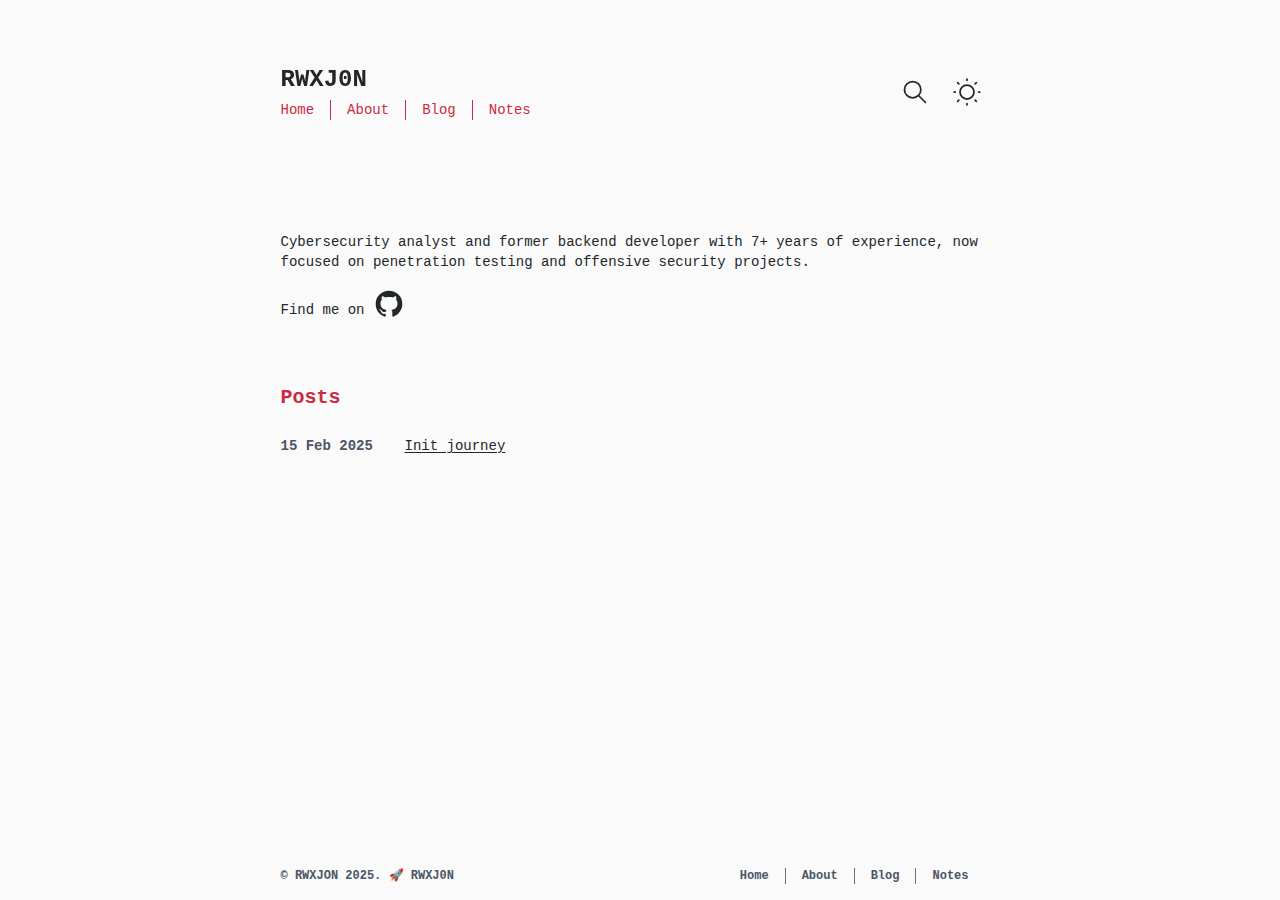
<file: index.html>
<!DOCTYPE html><html class="scroll-smooth" lang="en-GB"> <head><meta charset="utf-8"><meta content="width=device-width, initial-scale=1.0" name="viewport"><title>Home • RWXJ0N</title><link href="/icon.svg" rel="icon" type="image/svg+xml"><link rel="icon" href="/favicon-32x32.png" type="image/png"><link href="/icons/apple-touch-icon.png" rel="apple-touch-icon"><link href="/manifest.webmanifest" rel="manifest"><link href="https://rwxjon.github.io/" rel="canonical"><meta content="Home • RWXJ0N" name="title"><meta content="An opinionated starter theme for Astro" name="description"><meta content="RWXJON" name="author"><meta content="website" property="og:type"><meta content="Home" property="og:title"><meta content="An opinionated starter theme for Astro" property="og:description"><meta content="https://rwxjon.github.io/" property="og:url"><meta content="RWXJ0N" property="og:site_name"><meta content="en_GB" property="og:locale"><meta content="https://rwxjon.github.io/social-card.png" property="og:image"><meta content="1200" property="og:image:width"><meta content="630" property="og:image:height"><meta content="summary_large_image" property="twitter:card"><meta content="https://rwxjon.github.io/" property="twitter:url"><meta content="Home" property="twitter:title"><meta content="An opinionated starter theme for Astro" property="twitter:description"><meta content="https://rwxjon.github.io/social-card.png" property="twitter:image"><link href="/sitemap-index.xml" rel="sitemap"><link href="/rss.xml" title="Blog" rel="alternate" type="application/rss+xml"><link href="/notes/rss.xml" title="Notes" rel="alternate" type="application/rss+xml"><meta content="Astro v5.10.1" name="generator"><link rel="stylesheet" href="/_astro/_slug_.C5WcSbmL.css"></head> <body class="bg-global-bg text-global-text mx-auto flex min-h-screen max-w-3xl flex-col px-4 pt-16 font-mono text-sm font-normal antialiased sm:px-8"> <script>
	const lightModePref = window.matchMedia("(prefers-color-scheme: light)");

	function getUserPref() {
		const storedTheme = typeof localStorage !== "undefined" && localStorage.getItem("theme");
		return storedTheme || (lightModePref.matches ? "light" : "dark");
	}

	function setTheme(newTheme) {
		if (newTheme !== "light" && newTheme !== "dark") {
			return console.warn(
				`Invalid theme value '${newTheme}' received. Expected 'light' or 'dark'.`,
			);
		}

		const root = document.documentElement;

		// root already set to newTheme, exit early
		if (newTheme === root.getAttribute("data-theme")) {
			return;
		}

		root.setAttribute("data-theme", newTheme);

		if (typeof localStorage !== "undefined") {
			localStorage.setItem("theme", newTheme);
		}
	}

	// initial setup
	setTheme(getUserPref());

	// View Transitions hook to restore theme
	document.addEventListener("astro:after-swap", () => setTheme(getUserPref()));

	// listen for theme-change custom event, fired in src/components/ThemeToggle.astro
	document.addEventListener("theme-change", (e) => {
		setTheme(e.detail.theme);
	});

	// listen for prefers-color-scheme change.
	lightModePref.addEventListener("change", (e) => setTheme(e.matches ? "light" : "dark"));
</script> <a class="sr-only focus:not-sr-only focus:fixed focus:start-1 focus:top-1.5" href="#main">skip to content
</a> <header class="group relative mb-28 flex items-center" id="main-header"> <div class="flex sm:flex-col"> <a aria-current="page" class="inline-flex items-center grayscale hover:filter-none sm:relative sm:inline-block" href="/"> <!-- <svg
				aria-hidden="true"
				class="me-3 h-10 w-6 sm:absolute sm:-start-18 sm:me-0 sm:h-20 sm:w-12"
				fill="none"
				focusable="false"
				viewBox="0 0 272 480"
				xmlns="http://www.w3.org/2000/svg"
			>
				<title>Logo</title>
				<path
					d="M181.334 93.333v-40L226.667 80v40l-45.333-26.667ZM136.001 53.333 90.667 26.667v426.666L136.001 480V53.333Z"
					fill="#B04304"></path>
				<path
					d="m136.001 119.944 45.333-26.667 45.333 26.667-45.333 26.667-45.333-26.667ZM90.667 26.667 136.001 0l45.333 26.667-45.333 26.666-45.334-26.666ZM181.334 53.277l45.333-26.666L272 53.277l-45.333 26.667-45.333-26.667ZM0 213.277l45.333-26.667 45.334 26.667-45.334 26.667L0 213.277ZM136 239.944l-45.333-26.667v53.333L136 239.944Z"
					fill="#FF5D01"></path>
				<path
					d="m136 53.333 45.333-26.666v120L226.667 120V80L272 53.333V160l-90.667 53.333v240L136 480V306.667L45.334 360V240l45.333-26.667v53.334L136 240V53.333Z"
					fill="#53C68C"></path>
				<path d="M45.334 240 0 213.334v120L45.334 360V240Z" fill="#B04304"></path>
			</svg> --> <span class="text-xl font-bold sm:text-2xl">RWXJ0N</span> </a> <nav aria-label="Main menu" class="bg-global-bg/85 text-accent sm:divide-accent absolute -inset-x-4 top-14 hidden flex-col items-end gap-y-4 rounded-md py-4 shadow backdrop-blur-sm group-[.menu-open]:z-50 group-[.menu-open]:flex sm:static sm:z-auto sm:-ms-4 sm:mt-1 sm:flex sm:flex-row sm:items-center sm:divide-x sm:rounded-none sm:bg-transparent sm:py-0 sm:shadow-none sm:backdrop-blur-none" id="navigation-menu"> <a aria-current="page" class="px-4 py-4 underline-offset-2 hover:underline sm:py-0" href="/"> Home </a><a aria-current="false" class="px-4 py-4 underline-offset-2 hover:underline sm:py-0" href="/about/"> About </a><a aria-current="false" class="px-4 py-4 underline-offset-2 hover:underline sm:py-0" href="/posts/"> Blog </a><a aria-current="false" class="px-4 py-4 underline-offset-2 hover:underline sm:py-0" href="/notes/"> Notes </a> </nav> </div> <site-search class="ms-auto" id="search"> <button class="hover:text-accent flex h-9 w-9 cursor-pointer items-center justify-center rounded-md" aria-keyshortcuts="Control+K Meta+K" data-open-modal disabled> <svg aria-hidden="true" class="h-7 w-7" fill="none" height="16" stroke="currentColor" stroke-linecap="round" stroke-linejoin="round" stroke-width="1.5" viewBox="0 0 24 24" width="16" xmlns="http://www.w3.org/2000/svg"> <path d="M0 0h24v24H0z" stroke="none"></path> <path d="M3 10a7 7 0 1 0 14 0 7 7 0 1 0-14 0M21 21l-6-6"></path> </svg> <span class="sr-only">Open Search</span> </button> <dialog aria-label="search" class="bg-global-bg h-full max-h-full w-full max-w-full border border-zinc-400 shadow-sm backdrop:backdrop-blur-sm open:flex sm:mx-auto sm:mt-16 sm:mb-auto sm:h-max sm:max-h-[calc(100%-8rem)] sm:min-h-[15rem] sm:w-5/6 sm:max-w-[48rem] sm:rounded-md"> <div class="dialog-frame flex grow flex-col gap-4 p-6 pt-12 sm:pt-6"> <button class="ms-auto cursor-pointer rounded-md bg-zinc-200 p-2 font-semibold dark:bg-zinc-700" data-close-modal>Close</button> <div class="search-container"> <div id="cactus__search"></div> </div> </div> </dialog> </site-search> <script type="module" src="/_astro/Search.astro_astro_type_script_index_0_lang.fEYUxNp8.js"></script> <theme-toggle class="ms-2 sm:ms-4"> <button class="hover:text-accent relative h-9 w-9 cursor-pointer rounded-md p-2" type="button"> <span class="sr-only">Dark Theme</span> <svg aria-hidden="true" class="absolute start-1/2 top-1/2 h-7 w-7 -translate-x-1/2 -translate-y-1/2 scale-100 opacity-100 transition-all dark:scale-0 dark:opacity-0" fill="none" focusable="false" id="sun-svg" stroke-width="1.5" viewBox="0 0 24 24" xmlns="http://www.w3.org/2000/svg"> <path d="M12 18C15.3137 18 18 15.3137 18 12C18 8.68629 15.3137 6 12 6C8.68629 6 6 8.68629 6 12C6 15.3137 8.68629 18 12 18Z" stroke="currentColor" stroke-linecap="round" stroke-linejoin="round"></path> <path d="M22 12L23 12" stroke="currentColor" stroke-linecap="round" stroke-linejoin="round"></path> <path d="M12 2V1" stroke="currentColor" stroke-linecap="round" stroke-linejoin="round"></path> <path d="M12 23V22" stroke="currentColor" stroke-linecap="round" stroke-linejoin="round"></path> <path d="M20 20L19 19" stroke="currentColor" stroke-linecap="round" stroke-linejoin="round"></path> <path d="M20 4L19 5" stroke="currentColor" stroke-linecap="round" stroke-linejoin="round"></path> <path d="M4 20L5 19" stroke="currentColor" stroke-linecap="round" stroke-linejoin="round"></path> <path d="M4 4L5 5" stroke="currentColor" stroke-linecap="round" stroke-linejoin="round"></path> <path d="M1 12L2 12" stroke="currentColor" stroke-linecap="round" stroke-linejoin="round"></path> </svg> <svg aria-hidden="true" class="absolute start-1/2 top-1/2 h-7 w-7 -translate-x-1/2 -translate-y-1/2 scale-0 opacity-0 transition-all dark:scale-100 dark:opacity-100" fill="none" focusable="false" id="moon-svg" stroke="currentColor" stroke-width="1.5" viewBox="0 0 24 24" xmlns="http://www.w3.org/2000/svg"> <path d="M0 0h24v24H0z" fill="none" stroke="none"></path> <path d="M12 3c.132 0 .263 0 .393 0a7.5 7.5 0 0 0 7.92 12.446a9 9 0 1 1 -8.313 -12.454z"></path> <path d="M17 4a2 2 0 0 0 2 2a2 2 0 0 0 -2 2a2 2 0 0 0 -2 -2a2 2 0 0 0 2 -2"></path> <path d="M19 11h2m-1 -1v2"></path> </svg> </button> </theme-toggle> <script type="module" src="/_astro/ThemeToggle.astro_astro_type_script_index_0_lang.C1tldoqx.js"></script> <mobile-button> <button aria-expanded="false" aria-haspopup="menu" class="group relative ms-4 h-7 w-7 sm:invisible sm:hidden" id="toggle-navigation-menu" type="button"> <span class="sr-only">Open main menu</span> <svg aria-hidden="true" class="absolute start-1/2 top-1/2 h-full w-full -translate-x-1/2 -translate-y-1/2 transition-all group-aria-expanded:scale-0 group-aria-expanded:opacity-0" fill="none" focusable="false" id="line-svg" stroke="currentColor" stroke-width="1.5" viewBox="0 0 24 24" xmlns="http://www.w3.org/2000/svg"> <path d="M3.75 9h16.5m-16.5 6.75h16.5" stroke-linecap="round" stroke-linejoin="round"></path> </svg> <svg aria-hidden="true" class="text-accent absolute start-1/2 top-1/2 h-full w-full -translate-x-1/2 -translate-y-1/2 scale-0 opacity-0 transition-all group-aria-expanded:scale-100 group-aria-expanded:opacity-100" class="text-accent" fill="none" focusable="false" id="cross-svg" stroke="currentColor" stroke-width="1.5" viewBox="0 0 24 24" xmlns="http://www.w3.org/2000/svg"> <path d="M6 18L18 6M6 6l12 12" stroke-linecap="round" stroke-linejoin="round"></path> </svg> </button> </mobile-button> </header> <script type="module" src="/_astro/Header.astro_astro_type_script_index_0_lang.DuSsDY4R.js"></script> <main id="main">  <section> <p class="mb-4">
Cybersecurity analyst and former backend developer with 7+ years of experience, now focused on penetration testing and offensive security projects.
</p> <div class="flex flex-wrap items-end gap-x-2"> <p>Find me on</p> <ul class="flex flex-1 items-center gap-x-2 sm:flex-initial"> <li class="flex"> <a class="hover:text-link inline-block" href="https://github.com/rwxjon" rel="noreferrer " target="_blank"> <svg width="1em" height="1em" aria-hidden="true" class="h-8 w-8" focusable="false" data-icon="mdi:github">   <symbol id="ai:mdi:github" viewBox="0 0 24 24"><path fill="currentColor" d="M12 2A10 10 0 0 0 2 12c0 4.42 2.87 8.17 6.84 9.5c.5.08.66-.23.66-.5v-1.69c-2.77.6-3.36-1.34-3.36-1.34c-.46-1.16-1.11-1.47-1.11-1.47c-.91-.62.07-.6.07-.6c1 .07 1.53 1.03 1.53 1.03c.87 1.52 2.34 1.07 2.91.83c.09-.65.35-1.09.63-1.34c-2.22-.25-4.55-1.11-4.55-4.92c0-1.11.38-2 1.03-2.71c-.1-.25-.45-1.29.1-2.64c0 0 .84-.27 2.75 1.02c.79-.22 1.65-.33 2.5-.33s1.71.11 2.5.33c1.91-1.29 2.75-1.02 2.75-1.02c.55 1.35.2 2.39.1 2.64c.65.71 1.03 1.6 1.03 2.71c0 3.82-2.34 4.66-4.57 4.91c.36.31.69.92.69 1.85V21c0 .27.16.59.67.5C19.14 20.16 22 16.42 22 12A10 10 0 0 0 12 2"/></symbol><use href="#ai:mdi:github"></use>  </svg> <span class="sr-only">Github</span> </a> </li> </ul> </div> </section> <section class="mt-16"> <h2 class="title text-accent mb-6 text-xl"><a href="/posts/">Posts</a></h2> <ul class="space-y-4" role="list"> <li class="grid gap-1 sm:grid-cols-[auto_1fr]"> <time datetime="2025-02-15T00:00:00.000Z" title="2025-02-15T00:00:00.000Z" class="min-w-30 font-semibold text-gray-600 dark:text-gray-400">15 Feb 2025</time> <div><a class="cactus-link" href="/posts/init-journey/init-journey/"> Init journey </a> </div>  </li> </ul> </section>  </main> <footer class="mt-auto flex w-full flex-col items-center justify-center gap-y-2 pt-20 pb-4 text-center align-top font-semibold text-gray-600 sm:flex-row sm:justify-between sm:text-xs dark:text-gray-400"> <div class="me-0 sm:me-4">
&copy; RWXJON 2025.<span class="inline-block">&nbsp;🚀&nbsp;RWXJ0N</span> </div> <nav aria-labelledby="footer_links" class="flex gap-x-2 sm:gap-x-0 sm:divide-x sm:divide-gray-500"> <p id="footer_links" class="sr-only">More on this site</p> <a class="hover:text-global-text px-4 py-2 hover:underline sm:py-0" href="/"> Home </a><a class="hover:text-global-text px-4 py-2 hover:underline sm:py-0" href="/about/"> About </a><a class="hover:text-global-text px-4 py-2 hover:underline sm:py-0" href="/posts/"> Blog </a><a class="hover:text-global-text px-4 py-2 hover:underline sm:py-0" href="/notes/"> Notes </a> </nav> </footer> <script type="speculationrules">
			{
				"prefetch": [
					{
						"where": {
							"href_matches": "/*"
						},
						"eagerness": "immediate"
					}
				],
				"prerender": [
					{
						"where": {
							"href_matches": "/*"
						},
						"eagerness": "moderate"
					}
				]
			}
		</script> </body> </html>
</file>
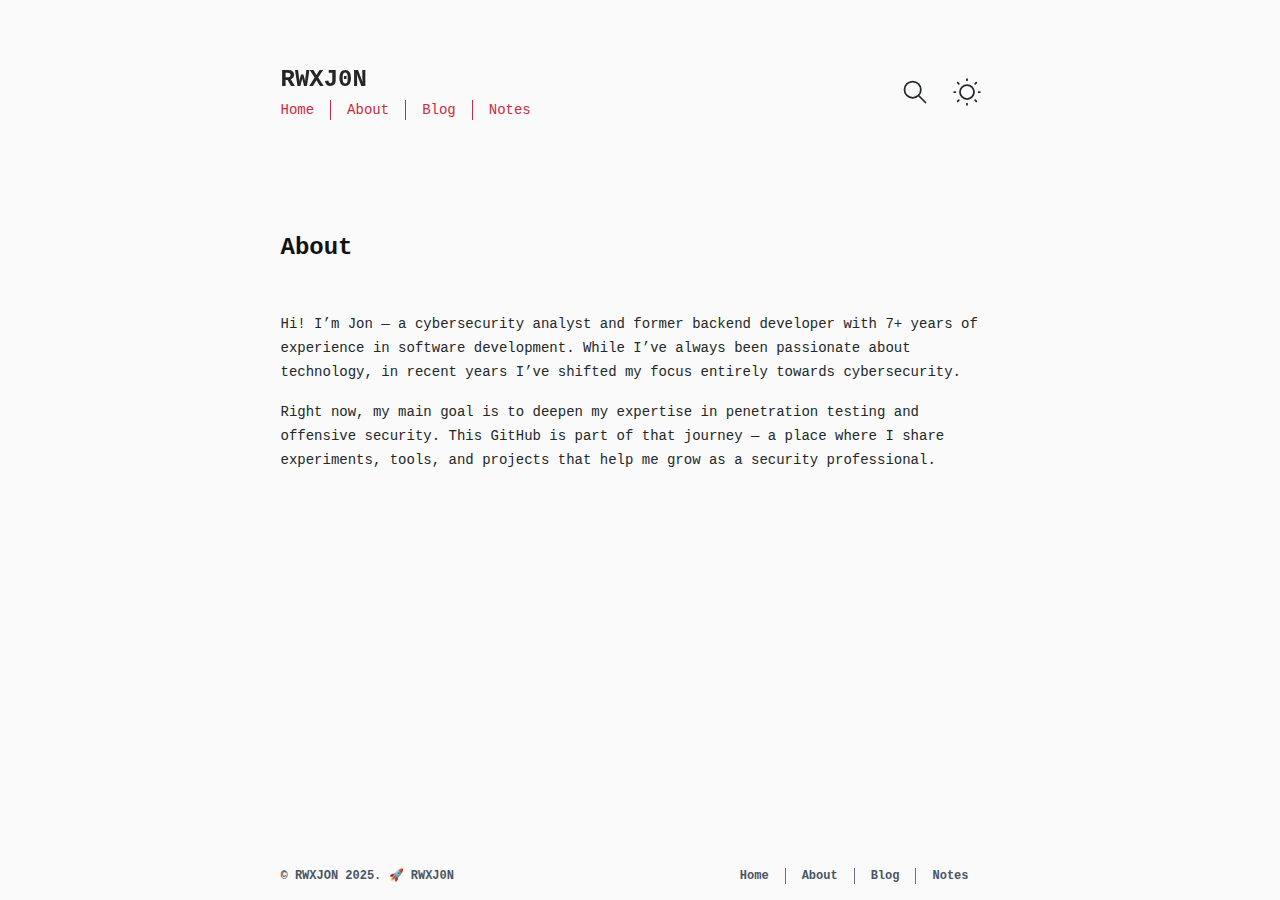
<file: about/index.html>
<!DOCTYPE html><html class="scroll-smooth" lang="en-GB"> <head><meta charset="utf-8"><meta content="width=device-width, initial-scale=1.0" name="viewport"><title>About • RWXJ0N</title><link href="/icon.svg" rel="icon" type="image/svg+xml"><link rel="icon" href="/favicon-32x32.png" type="image/png"><link href="/icons/apple-touch-icon.png" rel="apple-touch-icon"><link href="/manifest.webmanifest" rel="manifest"><link href="https://rwxjon.github.io/about/" rel="canonical"><meta content="About • RWXJ0N" name="title"><meta content="I'm a starter theme for Astro.build" name="description"><meta content="RWXJON" name="author"><meta content="website" property="og:type"><meta content="About" property="og:title"><meta content="I'm a starter theme for Astro.build" property="og:description"><meta content="https://rwxjon.github.io/about/" property="og:url"><meta content="RWXJ0N" property="og:site_name"><meta content="en_GB" property="og:locale"><meta content="https://rwxjon.github.io/social-card.png" property="og:image"><meta content="1200" property="og:image:width"><meta content="630" property="og:image:height"><meta content="summary_large_image" property="twitter:card"><meta content="https://rwxjon.github.io/about/" property="twitter:url"><meta content="About" property="twitter:title"><meta content="I'm a starter theme for Astro.build" property="twitter:description"><meta content="https://rwxjon.github.io/social-card.png" property="twitter:image"><link href="/sitemap-index.xml" rel="sitemap"><link href="/rss.xml" title="Blog" rel="alternate" type="application/rss+xml"><link href="/notes/rss.xml" title="Notes" rel="alternate" type="application/rss+xml"><meta content="Astro v5.10.1" name="generator"><link rel="stylesheet" href="/_astro/_slug_.C5WcSbmL.css"></head> <body class="bg-global-bg text-global-text mx-auto flex min-h-screen max-w-3xl flex-col px-4 pt-16 font-mono text-sm font-normal antialiased sm:px-8"> <script>
	const lightModePref = window.matchMedia("(prefers-color-scheme: light)");

	function getUserPref() {
		const storedTheme = typeof localStorage !== "undefined" && localStorage.getItem("theme");
		return storedTheme || (lightModePref.matches ? "light" : "dark");
	}

	function setTheme(newTheme) {
		if (newTheme !== "light" && newTheme !== "dark") {
			return console.warn(
				`Invalid theme value '${newTheme}' received. Expected 'light' or 'dark'.`,
			);
		}

		const root = document.documentElement;

		// root already set to newTheme, exit early
		if (newTheme === root.getAttribute("data-theme")) {
			return;
		}

		root.setAttribute("data-theme", newTheme);

		if (typeof localStorage !== "undefined") {
			localStorage.setItem("theme", newTheme);
		}
	}

	// initial setup
	setTheme(getUserPref());

	// View Transitions hook to restore theme
	document.addEventListener("astro:after-swap", () => setTheme(getUserPref()));

	// listen for theme-change custom event, fired in src/components/ThemeToggle.astro
	document.addEventListener("theme-change", (e) => {
		setTheme(e.detail.theme);
	});

	// listen for prefers-color-scheme change.
	lightModePref.addEventListener("change", (e) => setTheme(e.matches ? "light" : "dark"));
</script> <a class="sr-only focus:not-sr-only focus:fixed focus:start-1 focus:top-1.5" href="#main">skip to content
</a> <header class="group relative mb-28 flex items-center" id="main-header"> <div class="flex sm:flex-col"> <a aria-current="false" class="inline-flex items-center grayscale hover:filter-none sm:relative sm:inline-block" href="/"> <!-- <svg
				aria-hidden="true"
				class="me-3 h-10 w-6 sm:absolute sm:-start-18 sm:me-0 sm:h-20 sm:w-12"
				fill="none"
				focusable="false"
				viewBox="0 0 272 480"
				xmlns="http://www.w3.org/2000/svg"
			>
				<title>Logo</title>
				<path
					d="M181.334 93.333v-40L226.667 80v40l-45.333-26.667ZM136.001 53.333 90.667 26.667v426.666L136.001 480V53.333Z"
					fill="#B04304"></path>
				<path
					d="m136.001 119.944 45.333-26.667 45.333 26.667-45.333 26.667-45.333-26.667ZM90.667 26.667 136.001 0l45.333 26.667-45.333 26.666-45.334-26.666ZM181.334 53.277l45.333-26.666L272 53.277l-45.333 26.667-45.333-26.667ZM0 213.277l45.333-26.667 45.334 26.667-45.334 26.667L0 213.277ZM136 239.944l-45.333-26.667v53.333L136 239.944Z"
					fill="#FF5D01"></path>
				<path
					d="m136 53.333 45.333-26.666v120L226.667 120V80L272 53.333V160l-90.667 53.333v240L136 480V306.667L45.334 360V240l45.333-26.667v53.334L136 240V53.333Z"
					fill="#53C68C"></path>
				<path d="M45.334 240 0 213.334v120L45.334 360V240Z" fill="#B04304"></path>
			</svg> --> <span class="text-xl font-bold sm:text-2xl">RWXJ0N</span> </a> <nav aria-label="Main menu" class="bg-global-bg/85 text-accent sm:divide-accent absolute -inset-x-4 top-14 hidden flex-col items-end gap-y-4 rounded-md py-4 shadow backdrop-blur-sm group-[.menu-open]:z-50 group-[.menu-open]:flex sm:static sm:z-auto sm:-ms-4 sm:mt-1 sm:flex sm:flex-row sm:items-center sm:divide-x sm:rounded-none sm:bg-transparent sm:py-0 sm:shadow-none sm:backdrop-blur-none" id="navigation-menu"> <a aria-current="false" class="px-4 py-4 underline-offset-2 hover:underline sm:py-0" href="/"> Home </a><a aria-current="page" class="px-4 py-4 underline-offset-2 hover:underline sm:py-0" href="/about/"> About </a><a aria-current="false" class="px-4 py-4 underline-offset-2 hover:underline sm:py-0" href="/posts/"> Blog </a><a aria-current="false" class="px-4 py-4 underline-offset-2 hover:underline sm:py-0" href="/notes/"> Notes </a> </nav> </div> <site-search class="ms-auto" id="search"> <button class="hover:text-accent flex h-9 w-9 cursor-pointer items-center justify-center rounded-md" aria-keyshortcuts="Control+K Meta+K" data-open-modal disabled> <svg aria-hidden="true" class="h-7 w-7" fill="none" height="16" stroke="currentColor" stroke-linecap="round" stroke-linejoin="round" stroke-width="1.5" viewBox="0 0 24 24" width="16" xmlns="http://www.w3.org/2000/svg"> <path d="M0 0h24v24H0z" stroke="none"></path> <path d="M3 10a7 7 0 1 0 14 0 7 7 0 1 0-14 0M21 21l-6-6"></path> </svg> <span class="sr-only">Open Search</span> </button> <dialog aria-label="search" class="bg-global-bg h-full max-h-full w-full max-w-full border border-zinc-400 shadow-sm backdrop:backdrop-blur-sm open:flex sm:mx-auto sm:mt-16 sm:mb-auto sm:h-max sm:max-h-[calc(100%-8rem)] sm:min-h-[15rem] sm:w-5/6 sm:max-w-[48rem] sm:rounded-md"> <div class="dialog-frame flex grow flex-col gap-4 p-6 pt-12 sm:pt-6"> <button class="ms-auto cursor-pointer rounded-md bg-zinc-200 p-2 font-semibold dark:bg-zinc-700" data-close-modal>Close</button> <div class="search-container"> <div id="cactus__search"></div> </div> </div> </dialog> </site-search> <script type="module" src="/_astro/Search.astro_astro_type_script_index_0_lang.fEYUxNp8.js"></script> <theme-toggle class="ms-2 sm:ms-4"> <button class="hover:text-accent relative h-9 w-9 cursor-pointer rounded-md p-2" type="button"> <span class="sr-only">Dark Theme</span> <svg aria-hidden="true" class="absolute start-1/2 top-1/2 h-7 w-7 -translate-x-1/2 -translate-y-1/2 scale-100 opacity-100 transition-all dark:scale-0 dark:opacity-0" fill="none" focusable="false" id="sun-svg" stroke-width="1.5" viewBox="0 0 24 24" xmlns="http://www.w3.org/2000/svg"> <path d="M12 18C15.3137 18 18 15.3137 18 12C18 8.68629 15.3137 6 12 6C8.68629 6 6 8.68629 6 12C6 15.3137 8.68629 18 12 18Z" stroke="currentColor" stroke-linecap="round" stroke-linejoin="round"></path> <path d="M22 12L23 12" stroke="currentColor" stroke-linecap="round" stroke-linejoin="round"></path> <path d="M12 2V1" stroke="currentColor" stroke-linecap="round" stroke-linejoin="round"></path> <path d="M12 23V22" stroke="currentColor" stroke-linecap="round" stroke-linejoin="round"></path> <path d="M20 20L19 19" stroke="currentColor" stroke-linecap="round" stroke-linejoin="round"></path> <path d="M20 4L19 5" stroke="currentColor" stroke-linecap="round" stroke-linejoin="round"></path> <path d="M4 20L5 19" stroke="currentColor" stroke-linecap="round" stroke-linejoin="round"></path> <path d="M4 4L5 5" stroke="currentColor" stroke-linecap="round" stroke-linejoin="round"></path> <path d="M1 12L2 12" stroke="currentColor" stroke-linecap="round" stroke-linejoin="round"></path> </svg> <svg aria-hidden="true" class="absolute start-1/2 top-1/2 h-7 w-7 -translate-x-1/2 -translate-y-1/2 scale-0 opacity-0 transition-all dark:scale-100 dark:opacity-100" fill="none" focusable="false" id="moon-svg" stroke="currentColor" stroke-width="1.5" viewBox="0 0 24 24" xmlns="http://www.w3.org/2000/svg"> <path d="M0 0h24v24H0z" fill="none" stroke="none"></path> <path d="M12 3c.132 0 .263 0 .393 0a7.5 7.5 0 0 0 7.92 12.446a9 9 0 1 1 -8.313 -12.454z"></path> <path d="M17 4a2 2 0 0 0 2 2a2 2 0 0 0 -2 2a2 2 0 0 0 -2 -2a2 2 0 0 0 2 -2"></path> <path d="M19 11h2m-1 -1v2"></path> </svg> </button> </theme-toggle> <script type="module" src="/_astro/ThemeToggle.astro_astro_type_script_index_0_lang.C1tldoqx.js"></script> <mobile-button> <button aria-expanded="false" aria-haspopup="menu" class="group relative ms-4 h-7 w-7 sm:invisible sm:hidden" id="toggle-navigation-menu" type="button"> <span class="sr-only">Open main menu</span> <svg aria-hidden="true" class="absolute start-1/2 top-1/2 h-full w-full -translate-x-1/2 -translate-y-1/2 transition-all group-aria-expanded:scale-0 group-aria-expanded:opacity-0" fill="none" focusable="false" id="line-svg" stroke="currentColor" stroke-width="1.5" viewBox="0 0 24 24" xmlns="http://www.w3.org/2000/svg"> <path d="M3.75 9h16.5m-16.5 6.75h16.5" stroke-linecap="round" stroke-linejoin="round"></path> </svg> <svg aria-hidden="true" class="text-accent absolute start-1/2 top-1/2 h-full w-full -translate-x-1/2 -translate-y-1/2 scale-0 opacity-0 transition-all group-aria-expanded:scale-100 group-aria-expanded:opacity-100" class="text-accent" fill="none" focusable="false" id="cross-svg" stroke="currentColor" stroke-width="1.5" viewBox="0 0 24 24" xmlns="http://www.w3.org/2000/svg"> <path d="M6 18L18 6M6 6l12 12" stroke-linecap="round" stroke-linejoin="round"></path> </svg> </button> </mobile-button> </header> <script type="module" src="/_astro/Header.astro_astro_type_script_index_0_lang.DuSsDY4R.js"></script> <main id="main">  <h1 class="title mb-12">About</h1> <div class="prose prose-sm prose-cactus max-w-none"> <p>
Hi! I’m Jon — a cybersecurity analyst and former backend developer with 7+ years of experience in software development.
While I’ve always been passionate about technology, in recent years I’ve shifted my focus entirely towards cybersecurity.</p> <p>Right now, my main goal is to deepen my expertise in penetration testing and offensive security. This GitHub is part of that journey — a place where I share experiments, tools, and projects that help me grow as a security professional.
</p> </div>  </main> <footer class="mt-auto flex w-full flex-col items-center justify-center gap-y-2 pt-20 pb-4 text-center align-top font-semibold text-gray-600 sm:flex-row sm:justify-between sm:text-xs dark:text-gray-400"> <div class="me-0 sm:me-4">
&copy; RWXJON 2025.<span class="inline-block">&nbsp;🚀&nbsp;RWXJ0N</span> </div> <nav aria-labelledby="footer_links" class="flex gap-x-2 sm:gap-x-0 sm:divide-x sm:divide-gray-500"> <p id="footer_links" class="sr-only">More on this site</p> <a class="hover:text-global-text px-4 py-2 hover:underline sm:py-0" href="/"> Home </a><a class="hover:text-global-text px-4 py-2 hover:underline sm:py-0" href="/about/"> About </a><a class="hover:text-global-text px-4 py-2 hover:underline sm:py-0" href="/posts/"> Blog </a><a class="hover:text-global-text px-4 py-2 hover:underline sm:py-0" href="/notes/"> Notes </a> </nav> </footer> <script type="speculationrules">
			{
				"prefetch": [
					{
						"where": {
							"href_matches": "/*"
						},
						"eagerness": "immediate"
					}
				],
				"prerender": [
					{
						"where": {
							"href_matches": "/*"
						},
						"eagerness": "moderate"
					}
				]
			}
		</script> </body> </html>
</file>
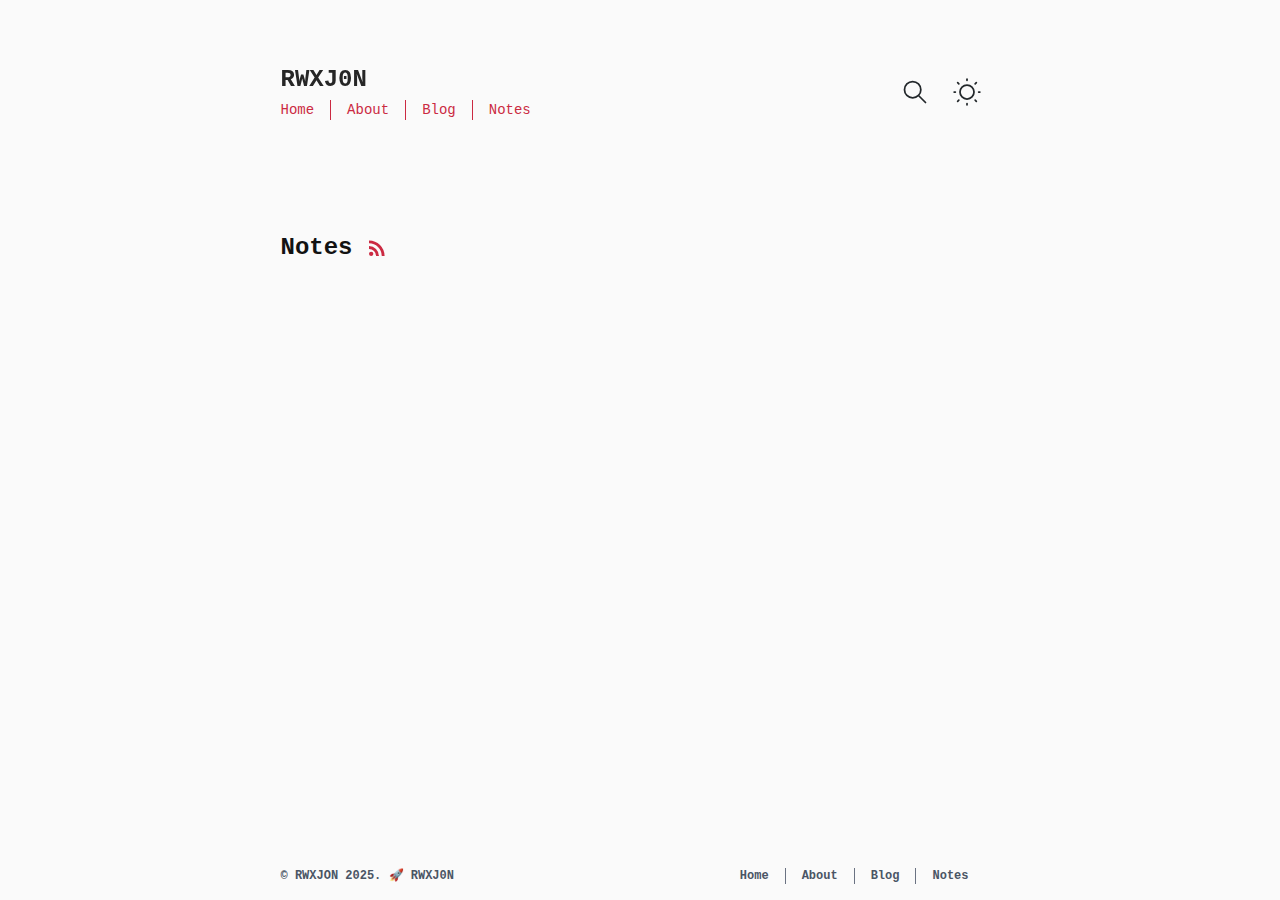
<file: notes/index.html>
<!DOCTYPE html><html class="scroll-smooth" lang="en-GB"> <head><meta charset="utf-8"><meta content="width=device-width, initial-scale=1.0" name="viewport"><title>Notes • RWXJ0N</title><link href="/icon.svg" rel="icon" type="image/svg+xml"><link rel="icon" href="/favicon-32x32.png" type="image/png"><link href="/icons/apple-touch-icon.png" rel="apple-touch-icon"><link href="/manifest.webmanifest" rel="manifest"><link href="https://rwxjon.github.io/notes/" rel="canonical"><meta content="Notes • RWXJ0N" name="title"><meta content="Read my collection of notes" name="description"><meta content="RWXJON" name="author"><meta content="website" property="og:type"><meta content="Notes" property="og:title"><meta content="Read my collection of notes" property="og:description"><meta content="https://rwxjon.github.io/notes/" property="og:url"><meta content="RWXJ0N" property="og:site_name"><meta content="en_GB" property="og:locale"><meta content="https://rwxjon.github.io/social-card.png" property="og:image"><meta content="1200" property="og:image:width"><meta content="630" property="og:image:height"><meta content="summary_large_image" property="twitter:card"><meta content="https://rwxjon.github.io/notes/" property="twitter:url"><meta content="Notes" property="twitter:title"><meta content="Read my collection of notes" property="twitter:description"><meta content="https://rwxjon.github.io/social-card.png" property="twitter:image"><link href="/sitemap-index.xml" rel="sitemap"><link href="/rss.xml" title="Blog" rel="alternate" type="application/rss+xml"><link href="/notes/rss.xml" title="Notes" rel="alternate" type="application/rss+xml"><meta content="Astro v5.10.1" name="generator"><link rel="stylesheet" href="/_astro/_slug_.C5WcSbmL.css"></head> <body class="bg-global-bg text-global-text mx-auto flex min-h-screen max-w-3xl flex-col px-4 pt-16 font-mono text-sm font-normal antialiased sm:px-8"> <script>
	const lightModePref = window.matchMedia("(prefers-color-scheme: light)");

	function getUserPref() {
		const storedTheme = typeof localStorage !== "undefined" && localStorage.getItem("theme");
		return storedTheme || (lightModePref.matches ? "light" : "dark");
	}

	function setTheme(newTheme) {
		if (newTheme !== "light" && newTheme !== "dark") {
			return console.warn(
				`Invalid theme value '${newTheme}' received. Expected 'light' or 'dark'.`,
			);
		}

		const root = document.documentElement;

		// root already set to newTheme, exit early
		if (newTheme === root.getAttribute("data-theme")) {
			return;
		}

		root.setAttribute("data-theme", newTheme);

		if (typeof localStorage !== "undefined") {
			localStorage.setItem("theme", newTheme);
		}
	}

	// initial setup
	setTheme(getUserPref());

	// View Transitions hook to restore theme
	document.addEventListener("astro:after-swap", () => setTheme(getUserPref()));

	// listen for theme-change custom event, fired in src/components/ThemeToggle.astro
	document.addEventListener("theme-change", (e) => {
		setTheme(e.detail.theme);
	});

	// listen for prefers-color-scheme change.
	lightModePref.addEventListener("change", (e) => setTheme(e.matches ? "light" : "dark"));
</script> <a class="sr-only focus:not-sr-only focus:fixed focus:start-1 focus:top-1.5" href="#main">skip to content
</a> <header class="group relative mb-28 flex items-center" id="main-header"> <div class="flex sm:flex-col"> <a aria-current="false" class="inline-flex items-center grayscale hover:filter-none sm:relative sm:inline-block" href="/"> <!-- <svg
				aria-hidden="true"
				class="me-3 h-10 w-6 sm:absolute sm:-start-18 sm:me-0 sm:h-20 sm:w-12"
				fill="none"
				focusable="false"
				viewBox="0 0 272 480"
				xmlns="http://www.w3.org/2000/svg"
			>
				<title>Logo</title>
				<path
					d="M181.334 93.333v-40L226.667 80v40l-45.333-26.667ZM136.001 53.333 90.667 26.667v426.666L136.001 480V53.333Z"
					fill="#B04304"></path>
				<path
					d="m136.001 119.944 45.333-26.667 45.333 26.667-45.333 26.667-45.333-26.667ZM90.667 26.667 136.001 0l45.333 26.667-45.333 26.666-45.334-26.666ZM181.334 53.277l45.333-26.666L272 53.277l-45.333 26.667-45.333-26.667ZM0 213.277l45.333-26.667 45.334 26.667-45.334 26.667L0 213.277ZM136 239.944l-45.333-26.667v53.333L136 239.944Z"
					fill="#FF5D01"></path>
				<path
					d="m136 53.333 45.333-26.666v120L226.667 120V80L272 53.333V160l-90.667 53.333v240L136 480V306.667L45.334 360V240l45.333-26.667v53.334L136 240V53.333Z"
					fill="#53C68C"></path>
				<path d="M45.334 240 0 213.334v120L45.334 360V240Z" fill="#B04304"></path>
			</svg> --> <span class="text-xl font-bold sm:text-2xl">RWXJ0N</span> </a> <nav aria-label="Main menu" class="bg-global-bg/85 text-accent sm:divide-accent absolute -inset-x-4 top-14 hidden flex-col items-end gap-y-4 rounded-md py-4 shadow backdrop-blur-sm group-[.menu-open]:z-50 group-[.menu-open]:flex sm:static sm:z-auto sm:-ms-4 sm:mt-1 sm:flex sm:flex-row sm:items-center sm:divide-x sm:rounded-none sm:bg-transparent sm:py-0 sm:shadow-none sm:backdrop-blur-none" id="navigation-menu"> <a aria-current="false" class="px-4 py-4 underline-offset-2 hover:underline sm:py-0" href="/"> Home </a><a aria-current="false" class="px-4 py-4 underline-offset-2 hover:underline sm:py-0" href="/about/"> About </a><a aria-current="false" class="px-4 py-4 underline-offset-2 hover:underline sm:py-0" href="/posts/"> Blog </a><a aria-current="page" class="px-4 py-4 underline-offset-2 hover:underline sm:py-0" href="/notes/"> Notes </a> </nav> </div> <site-search class="ms-auto" id="search"> <button class="hover:text-accent flex h-9 w-9 cursor-pointer items-center justify-center rounded-md" aria-keyshortcuts="Control+K Meta+K" data-open-modal disabled> <svg aria-hidden="true" class="h-7 w-7" fill="none" height="16" stroke="currentColor" stroke-linecap="round" stroke-linejoin="round" stroke-width="1.5" viewBox="0 0 24 24" width="16" xmlns="http://www.w3.org/2000/svg"> <path d="M0 0h24v24H0z" stroke="none"></path> <path d="M3 10a7 7 0 1 0 14 0 7 7 0 1 0-14 0M21 21l-6-6"></path> </svg> <span class="sr-only">Open Search</span> </button> <dialog aria-label="search" class="bg-global-bg h-full max-h-full w-full max-w-full border border-zinc-400 shadow-sm backdrop:backdrop-blur-sm open:flex sm:mx-auto sm:mt-16 sm:mb-auto sm:h-max sm:max-h-[calc(100%-8rem)] sm:min-h-[15rem] sm:w-5/6 sm:max-w-[48rem] sm:rounded-md"> <div class="dialog-frame flex grow flex-col gap-4 p-6 pt-12 sm:pt-6"> <button class="ms-auto cursor-pointer rounded-md bg-zinc-200 p-2 font-semibold dark:bg-zinc-700" data-close-modal>Close</button> <div class="search-container"> <div id="cactus__search"></div> </div> </div> </dialog> </site-search> <script type="module" src="/_astro/Search.astro_astro_type_script_index_0_lang.fEYUxNp8.js"></script> <theme-toggle class="ms-2 sm:ms-4"> <button class="hover:text-accent relative h-9 w-9 cursor-pointer rounded-md p-2" type="button"> <span class="sr-only">Dark Theme</span> <svg aria-hidden="true" class="absolute start-1/2 top-1/2 h-7 w-7 -translate-x-1/2 -translate-y-1/2 scale-100 opacity-100 transition-all dark:scale-0 dark:opacity-0" fill="none" focusable="false" id="sun-svg" stroke-width="1.5" viewBox="0 0 24 24" xmlns="http://www.w3.org/2000/svg"> <path d="M12 18C15.3137 18 18 15.3137 18 12C18 8.68629 15.3137 6 12 6C8.68629 6 6 8.68629 6 12C6 15.3137 8.68629 18 12 18Z" stroke="currentColor" stroke-linecap="round" stroke-linejoin="round"></path> <path d="M22 12L23 12" stroke="currentColor" stroke-linecap="round" stroke-linejoin="round"></path> <path d="M12 2V1" stroke="currentColor" stroke-linecap="round" stroke-linejoin="round"></path> <path d="M12 23V22" stroke="currentColor" stroke-linecap="round" stroke-linejoin="round"></path> <path d="M20 20L19 19" stroke="currentColor" stroke-linecap="round" stroke-linejoin="round"></path> <path d="M20 4L19 5" stroke="currentColor" stroke-linecap="round" stroke-linejoin="round"></path> <path d="M4 20L5 19" stroke="currentColor" stroke-linecap="round" stroke-linejoin="round"></path> <path d="M4 4L5 5" stroke="currentColor" stroke-linecap="round" stroke-linejoin="round"></path> <path d="M1 12L2 12" stroke="currentColor" stroke-linecap="round" stroke-linejoin="round"></path> </svg> <svg aria-hidden="true" class="absolute start-1/2 top-1/2 h-7 w-7 -translate-x-1/2 -translate-y-1/2 scale-0 opacity-0 transition-all dark:scale-100 dark:opacity-100" fill="none" focusable="false" id="moon-svg" stroke="currentColor" stroke-width="1.5" viewBox="0 0 24 24" xmlns="http://www.w3.org/2000/svg"> <path d="M0 0h24v24H0z" fill="none" stroke="none"></path> <path d="M12 3c.132 0 .263 0 .393 0a7.5 7.5 0 0 0 7.92 12.446a9 9 0 1 1 -8.313 -12.454z"></path> <path d="M17 4a2 2 0 0 0 2 2a2 2 0 0 0 -2 2a2 2 0 0 0 -2 -2a2 2 0 0 0 2 -2"></path> <path d="M19 11h2m-1 -1v2"></path> </svg> </button> </theme-toggle> <script type="module" src="/_astro/ThemeToggle.astro_astro_type_script_index_0_lang.C1tldoqx.js"></script> <mobile-button> <button aria-expanded="false" aria-haspopup="menu" class="group relative ms-4 h-7 w-7 sm:invisible sm:hidden" id="toggle-navigation-menu" type="button"> <span class="sr-only">Open main menu</span> <svg aria-hidden="true" class="absolute start-1/2 top-1/2 h-full w-full -translate-x-1/2 -translate-y-1/2 transition-all group-aria-expanded:scale-0 group-aria-expanded:opacity-0" fill="none" focusable="false" id="line-svg" stroke="currentColor" stroke-width="1.5" viewBox="0 0 24 24" xmlns="http://www.w3.org/2000/svg"> <path d="M3.75 9h16.5m-16.5 6.75h16.5" stroke-linecap="round" stroke-linejoin="round"></path> </svg> <svg aria-hidden="true" class="text-accent absolute start-1/2 top-1/2 h-full w-full -translate-x-1/2 -translate-y-1/2 scale-0 opacity-0 transition-all group-aria-expanded:scale-100 group-aria-expanded:opacity-100" class="text-accent" fill="none" focusable="false" id="cross-svg" stroke="currentColor" stroke-width="1.5" viewBox="0 0 24 24" xmlns="http://www.w3.org/2000/svg"> <path d="M6 18L18 6M6 6l12 12" stroke-linecap="round" stroke-linejoin="round"></path> </svg> </button> </mobile-button> </header> <script type="module" src="/_astro/Header.astro_astro_type_script_index_0_lang.DuSsDY4R.js"></script> <main id="main">  <section> <h1 class="title mb-12 flex items-center gap-3">
Notes <a class="text-accent" href="/notes/rss.xml" target="_blank"> <span class="sr-only">RSS feed</span> <svg width="1em" height="1em" aria-hidden="true" class="h-6 w-6" focusable="false" data-icon="mdi:rss">   <symbol id="ai:mdi:rss" viewBox="0 0 24 24"><path fill="currentColor" d="M6.18 15.64a2.18 2.18 0 0 1 2.18 2.18C8.36 19 7.38 20 6.18 20C5 20 4 19 4 17.82a2.18 2.18 0 0 1 2.18-2.18M4 4.44A15.56 15.56 0 0 1 19.56 20h-2.83A12.73 12.73 0 0 0 4 7.27zm0 5.66a9.9 9.9 0 0 1 9.9 9.9h-2.83A7.07 7.07 0 0 0 4 12.93z"/></symbol><use href="#ai:mdi:rss"></use>  </svg> </a> </h1> <ul class="mt-6 space-y-8 text-start">  </ul>  </section>  </main> <footer class="mt-auto flex w-full flex-col items-center justify-center gap-y-2 pt-20 pb-4 text-center align-top font-semibold text-gray-600 sm:flex-row sm:justify-between sm:text-xs dark:text-gray-400"> <div class="me-0 sm:me-4">
&copy; RWXJON 2025.<span class="inline-block">&nbsp;🚀&nbsp;RWXJ0N</span> </div> <nav aria-labelledby="footer_links" class="flex gap-x-2 sm:gap-x-0 sm:divide-x sm:divide-gray-500"> <p id="footer_links" class="sr-only">More on this site</p> <a class="hover:text-global-text px-4 py-2 hover:underline sm:py-0" href="/"> Home </a><a class="hover:text-global-text px-4 py-2 hover:underline sm:py-0" href="/about/"> About </a><a class="hover:text-global-text px-4 py-2 hover:underline sm:py-0" href="/posts/"> Blog </a><a class="hover:text-global-text px-4 py-2 hover:underline sm:py-0" href="/notes/"> Notes </a> </nav> </footer> <script type="speculationrules">
			{
				"prefetch": [
					{
						"where": {
							"href_matches": "/*"
						},
						"eagerness": "immediate"
					}
				],
				"prerender": [
					{
						"where": {
							"href_matches": "/*"
						},
						"eagerness": "moderate"
					}
				]
			}
		</script> </body> </html>
</file>
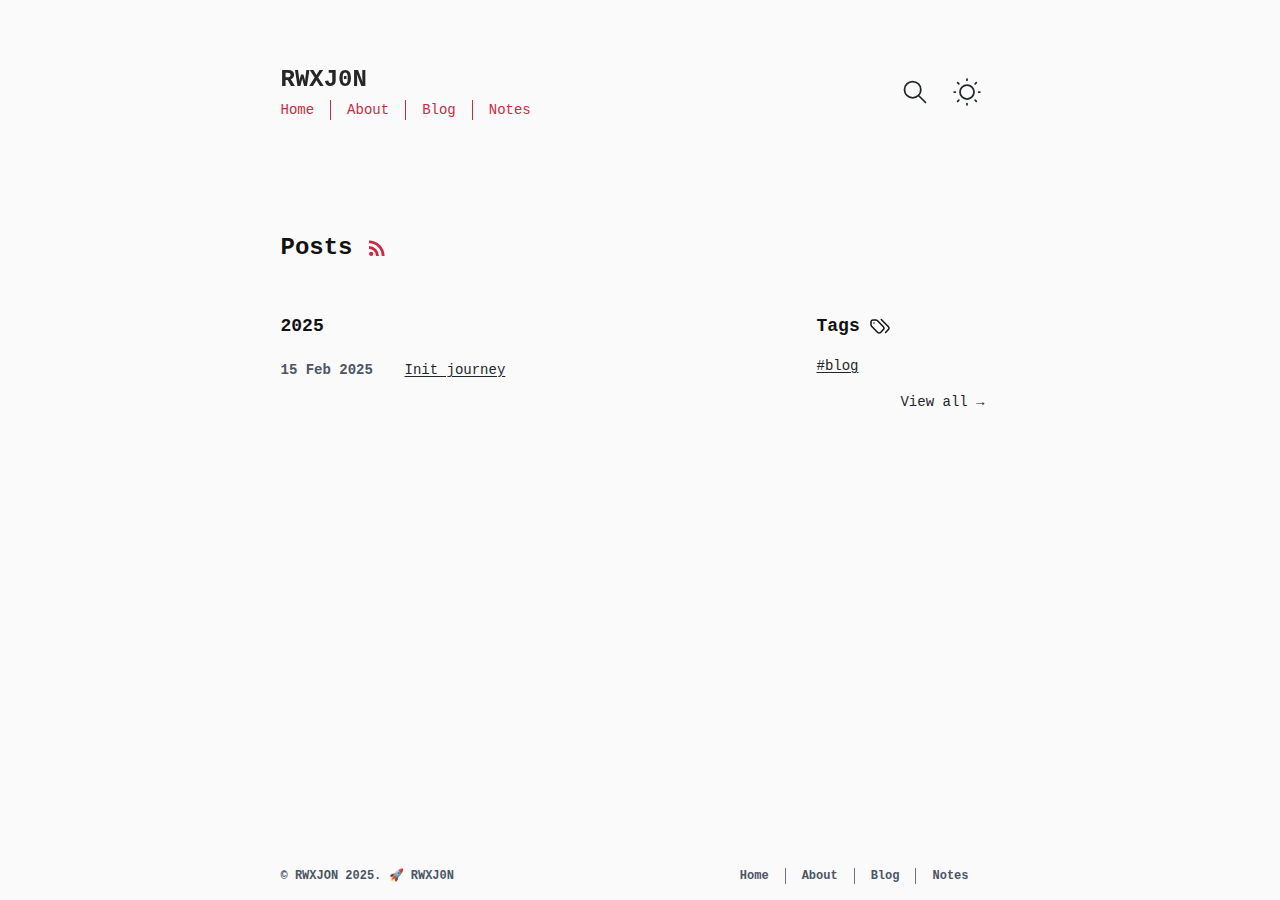
<file: posts/index.html>
<!DOCTYPE html><html class="scroll-smooth" lang="en-GB"> <head><meta charset="utf-8"><meta content="width=device-width, initial-scale=1.0" name="viewport"><title>Posts • RWXJ0N</title><link href="/icon.svg" rel="icon" type="image/svg+xml"><link rel="icon" href="/favicon-32x32.png" type="image/png"><link href="/icons/apple-touch-icon.png" rel="apple-touch-icon"><link href="/manifest.webmanifest" rel="manifest"><link href="https://rwxjon.github.io/posts/" rel="canonical"><meta content="Posts • RWXJ0N" name="title"><meta content="Read my collection of posts and the things that interest me" name="description"><meta content="RWXJON" name="author"><meta content="website" property="og:type"><meta content="Posts" property="og:title"><meta content="Read my collection of posts and the things that interest me" property="og:description"><meta content="https://rwxjon.github.io/posts/" property="og:url"><meta content="RWXJ0N" property="og:site_name"><meta content="en_GB" property="og:locale"><meta content="https://rwxjon.github.io/social-card.png" property="og:image"><meta content="1200" property="og:image:width"><meta content="630" property="og:image:height"><meta content="summary_large_image" property="twitter:card"><meta content="https://rwxjon.github.io/posts/" property="twitter:url"><meta content="Posts" property="twitter:title"><meta content="Read my collection of posts and the things that interest me" property="twitter:description"><meta content="https://rwxjon.github.io/social-card.png" property="twitter:image"><link href="/sitemap-index.xml" rel="sitemap"><link href="/rss.xml" title="Blog" rel="alternate" type="application/rss+xml"><link href="/notes/rss.xml" title="Notes" rel="alternate" type="application/rss+xml"><meta content="Astro v5.10.1" name="generator"><link rel="stylesheet" href="/_astro/_slug_.C5WcSbmL.css"></head> <body class="bg-global-bg text-global-text mx-auto flex min-h-screen max-w-3xl flex-col px-4 pt-16 font-mono text-sm font-normal antialiased sm:px-8"> <script>
	const lightModePref = window.matchMedia("(prefers-color-scheme: light)");

	function getUserPref() {
		const storedTheme = typeof localStorage !== "undefined" && localStorage.getItem("theme");
		return storedTheme || (lightModePref.matches ? "light" : "dark");
	}

	function setTheme(newTheme) {
		if (newTheme !== "light" && newTheme !== "dark") {
			return console.warn(
				`Invalid theme value '${newTheme}' received. Expected 'light' or 'dark'.`,
			);
		}

		const root = document.documentElement;

		// root already set to newTheme, exit early
		if (newTheme === root.getAttribute("data-theme")) {
			return;
		}

		root.setAttribute("data-theme", newTheme);

		if (typeof localStorage !== "undefined") {
			localStorage.setItem("theme", newTheme);
		}
	}

	// initial setup
	setTheme(getUserPref());

	// View Transitions hook to restore theme
	document.addEventListener("astro:after-swap", () => setTheme(getUserPref()));

	// listen for theme-change custom event, fired in src/components/ThemeToggle.astro
	document.addEventListener("theme-change", (e) => {
		setTheme(e.detail.theme);
	});

	// listen for prefers-color-scheme change.
	lightModePref.addEventListener("change", (e) => setTheme(e.matches ? "light" : "dark"));
</script> <a class="sr-only focus:not-sr-only focus:fixed focus:start-1 focus:top-1.5" href="#main">skip to content
</a> <header class="group relative mb-28 flex items-center" id="main-header"> <div class="flex sm:flex-col"> <a aria-current="false" class="inline-flex items-center grayscale hover:filter-none sm:relative sm:inline-block" href="/"> <!-- <svg
				aria-hidden="true"
				class="me-3 h-10 w-6 sm:absolute sm:-start-18 sm:me-0 sm:h-20 sm:w-12"
				fill="none"
				focusable="false"
				viewBox="0 0 272 480"
				xmlns="http://www.w3.org/2000/svg"
			>
				<title>Logo</title>
				<path
					d="M181.334 93.333v-40L226.667 80v40l-45.333-26.667ZM136.001 53.333 90.667 26.667v426.666L136.001 480V53.333Z"
					fill="#B04304"></path>
				<path
					d="m136.001 119.944 45.333-26.667 45.333 26.667-45.333 26.667-45.333-26.667ZM90.667 26.667 136.001 0l45.333 26.667-45.333 26.666-45.334-26.666ZM181.334 53.277l45.333-26.666L272 53.277l-45.333 26.667-45.333-26.667ZM0 213.277l45.333-26.667 45.334 26.667-45.334 26.667L0 213.277ZM136 239.944l-45.333-26.667v53.333L136 239.944Z"
					fill="#FF5D01"></path>
				<path
					d="m136 53.333 45.333-26.666v120L226.667 120V80L272 53.333V160l-90.667 53.333v240L136 480V306.667L45.334 360V240l45.333-26.667v53.334L136 240V53.333Z"
					fill="#53C68C"></path>
				<path d="M45.334 240 0 213.334v120L45.334 360V240Z" fill="#B04304"></path>
			</svg> --> <span class="text-xl font-bold sm:text-2xl">RWXJ0N</span> </a> <nav aria-label="Main menu" class="bg-global-bg/85 text-accent sm:divide-accent absolute -inset-x-4 top-14 hidden flex-col items-end gap-y-4 rounded-md py-4 shadow backdrop-blur-sm group-[.menu-open]:z-50 group-[.menu-open]:flex sm:static sm:z-auto sm:-ms-4 sm:mt-1 sm:flex sm:flex-row sm:items-center sm:divide-x sm:rounded-none sm:bg-transparent sm:py-0 sm:shadow-none sm:backdrop-blur-none" id="navigation-menu"> <a aria-current="false" class="px-4 py-4 underline-offset-2 hover:underline sm:py-0" href="/"> Home </a><a aria-current="false" class="px-4 py-4 underline-offset-2 hover:underline sm:py-0" href="/about/"> About </a><a aria-current="page" class="px-4 py-4 underline-offset-2 hover:underline sm:py-0" href="/posts/"> Blog </a><a aria-current="false" class="px-4 py-4 underline-offset-2 hover:underline sm:py-0" href="/notes/"> Notes </a> </nav> </div> <site-search class="ms-auto" id="search"> <button class="hover:text-accent flex h-9 w-9 cursor-pointer items-center justify-center rounded-md" aria-keyshortcuts="Control+K Meta+K" data-open-modal disabled> <svg aria-hidden="true" class="h-7 w-7" fill="none" height="16" stroke="currentColor" stroke-linecap="round" stroke-linejoin="round" stroke-width="1.5" viewBox="0 0 24 24" width="16" xmlns="http://www.w3.org/2000/svg"> <path d="M0 0h24v24H0z" stroke="none"></path> <path d="M3 10a7 7 0 1 0 14 0 7 7 0 1 0-14 0M21 21l-6-6"></path> </svg> <span class="sr-only">Open Search</span> </button> <dialog aria-label="search" class="bg-global-bg h-full max-h-full w-full max-w-full border border-zinc-400 shadow-sm backdrop:backdrop-blur-sm open:flex sm:mx-auto sm:mt-16 sm:mb-auto sm:h-max sm:max-h-[calc(100%-8rem)] sm:min-h-[15rem] sm:w-5/6 sm:max-w-[48rem] sm:rounded-md"> <div class="dialog-frame flex grow flex-col gap-4 p-6 pt-12 sm:pt-6"> <button class="ms-auto cursor-pointer rounded-md bg-zinc-200 p-2 font-semibold dark:bg-zinc-700" data-close-modal>Close</button> <div class="search-container"> <div id="cactus__search"></div> </div> </div> </dialog> </site-search> <script type="module" src="/_astro/Search.astro_astro_type_script_index_0_lang.fEYUxNp8.js"></script> <theme-toggle class="ms-2 sm:ms-4"> <button class="hover:text-accent relative h-9 w-9 cursor-pointer rounded-md p-2" type="button"> <span class="sr-only">Dark Theme</span> <svg aria-hidden="true" class="absolute start-1/2 top-1/2 h-7 w-7 -translate-x-1/2 -translate-y-1/2 scale-100 opacity-100 transition-all dark:scale-0 dark:opacity-0" fill="none" focusable="false" id="sun-svg" stroke-width="1.5" viewBox="0 0 24 24" xmlns="http://www.w3.org/2000/svg"> <path d="M12 18C15.3137 18 18 15.3137 18 12C18 8.68629 15.3137 6 12 6C8.68629 6 6 8.68629 6 12C6 15.3137 8.68629 18 12 18Z" stroke="currentColor" stroke-linecap="round" stroke-linejoin="round"></path> <path d="M22 12L23 12" stroke="currentColor" stroke-linecap="round" stroke-linejoin="round"></path> <path d="M12 2V1" stroke="currentColor" stroke-linecap="round" stroke-linejoin="round"></path> <path d="M12 23V22" stroke="currentColor" stroke-linecap="round" stroke-linejoin="round"></path> <path d="M20 20L19 19" stroke="currentColor" stroke-linecap="round" stroke-linejoin="round"></path> <path d="M20 4L19 5" stroke="currentColor" stroke-linecap="round" stroke-linejoin="round"></path> <path d="M4 20L5 19" stroke="currentColor" stroke-linecap="round" stroke-linejoin="round"></path> <path d="M4 4L5 5" stroke="currentColor" stroke-linecap="round" stroke-linejoin="round"></path> <path d="M1 12L2 12" stroke="currentColor" stroke-linecap="round" stroke-linejoin="round"></path> </svg> <svg aria-hidden="true" class="absolute start-1/2 top-1/2 h-7 w-7 -translate-x-1/2 -translate-y-1/2 scale-0 opacity-0 transition-all dark:scale-100 dark:opacity-100" fill="none" focusable="false" id="moon-svg" stroke="currentColor" stroke-width="1.5" viewBox="0 0 24 24" xmlns="http://www.w3.org/2000/svg"> <path d="M0 0h24v24H0z" fill="none" stroke="none"></path> <path d="M12 3c.132 0 .263 0 .393 0a7.5 7.5 0 0 0 7.92 12.446a9 9 0 1 1 -8.313 -12.454z"></path> <path d="M17 4a2 2 0 0 0 2 2a2 2 0 0 0 -2 2a2 2 0 0 0 -2 -2a2 2 0 0 0 2 -2"></path> <path d="M19 11h2m-1 -1v2"></path> </svg> </button> </theme-toggle> <script type="module" src="/_astro/ThemeToggle.astro_astro_type_script_index_0_lang.C1tldoqx.js"></script> <mobile-button> <button aria-expanded="false" aria-haspopup="menu" class="group relative ms-4 h-7 w-7 sm:invisible sm:hidden" id="toggle-navigation-menu" type="button"> <span class="sr-only">Open main menu</span> <svg aria-hidden="true" class="absolute start-1/2 top-1/2 h-full w-full -translate-x-1/2 -translate-y-1/2 transition-all group-aria-expanded:scale-0 group-aria-expanded:opacity-0" fill="none" focusable="false" id="line-svg" stroke="currentColor" stroke-width="1.5" viewBox="0 0 24 24" xmlns="http://www.w3.org/2000/svg"> <path d="M3.75 9h16.5m-16.5 6.75h16.5" stroke-linecap="round" stroke-linejoin="round"></path> </svg> <svg aria-hidden="true" class="text-accent absolute start-1/2 top-1/2 h-full w-full -translate-x-1/2 -translate-y-1/2 scale-0 opacity-0 transition-all group-aria-expanded:scale-100 group-aria-expanded:opacity-100" class="text-accent" fill="none" focusable="false" id="cross-svg" stroke="currentColor" stroke-width="1.5" viewBox="0 0 24 24" xmlns="http://www.w3.org/2000/svg"> <path d="M6 18L18 6M6 6l12 12" stroke-linecap="round" stroke-linejoin="round"></path> </svg> </button> </mobile-button> </header> <script type="module" src="/_astro/Header.astro_astro_type_script_index_0_lang.DuSsDY4R.js"></script> <main id="main">  <div class="mb-12 flex items-center gap-3"> <h1 class="title">Posts</h1> <a class="text-accent" href="/rss.xml" target="_blank"> <span class="sr-only">RSS feed</span> <svg width="1em" height="1em" aria-hidden="true" class="h-6 w-6" focusable="false" data-icon="mdi:rss">   <symbol id="ai:mdi:rss" viewBox="0 0 24 24"><path fill="currentColor" d="M6.18 15.64a2.18 2.18 0 0 1 2.18 2.18C8.36 19 7.38 20 6.18 20C5 20 4 19 4 17.82a2.18 2.18 0 0 1 2.18-2.18M4 4.44A15.56 15.56 0 0 1 19.56 20h-2.83A12.73 12.73 0 0 0 4 7.27zm0 5.66a9.9 9.9 0 0 1 9.9 9.9h-2.83A7.07 7.07 0 0 0 4 12.93z"/></symbol><use href="#ai:mdi:rss"></use>  </svg> </a> </div> <div class="grid sm:grid-cols-[3fr_1fr] sm:gap-x-8 sm:gap-y-16"> <div>  <section class="mb-16"> <h2 id="year-2025" class="title text-lg"> <span class="sr-only">Posts in</span> 2025 </h2> <ul class="mt-5 space-y-4 text-start"> <li class="grid gap-1 sm:grid-cols-[auto_1fr] sm:[&_q]:col-start-2"> <time datetime="2025-02-15T00:00:00.000Z" title="2025-02-15T00:00:00.000Z" class="min-w-30 font-semibold text-gray-600 dark:text-gray-400">15 Feb 2025</time> <div><a class="cactus-link" href="/posts/init-journey/init-journey/"> Init journey </a> </div>  </li> </ul> </section>  </div> <aside> <h2 class="title mb-4 flex items-center gap-2 text-lg">
Tags
<svg aria-hidden="true" class="h-6 w-6" fill="none" stroke="currentColor" stroke-linecap="round" stroke-linejoin="round" stroke-width="1.5" viewBox="0 0 24 24" xmlns="http://www.w3.org/2000/svg"> <path d="M0 0h24v24H0z" fill="none" stroke="none"></path> <path d="M7.859 6h-2.834a2.025 2.025 0 0 0 -2.025 2.025v2.834c0 .537 .213 1.052 .593 1.432l6.116 6.116a2.025 2.025 0 0 0 2.864 0l2.834 -2.834a2.025 2.025 0 0 0 0 -2.864l-6.117 -6.116a2.025 2.025 0 0 0 -1.431 -.593z"></path> <path d="M17.573 18.407l2.834 -2.834a2.025 2.025 0 0 0 0 -2.864l-7.117 -7.116"></path> <path d="M6 9h-.01"></path> </svg> </h2> <ul class="flex flex-wrap gap-2"> <li> <a class="cactus-link flex items-center justify-center" href="/tags/blog/"> <span aria-hidden="true">#</span> <span class="sr-only">View all posts with the tag</span> blog </a> </li> </ul> <span class="mt-4 block sm:text-end"> <a class="hover:text-link" href="/tags/">
View all <span aria-hidden="true">→</span> <span class="sr-only">blog tags</span> </a> </span> </aside> </div>  </main> <footer class="mt-auto flex w-full flex-col items-center justify-center gap-y-2 pt-20 pb-4 text-center align-top font-semibold text-gray-600 sm:flex-row sm:justify-between sm:text-xs dark:text-gray-400"> <div class="me-0 sm:me-4">
&copy; RWXJON 2025.<span class="inline-block">&nbsp;🚀&nbsp;RWXJ0N</span> </div> <nav aria-labelledby="footer_links" class="flex gap-x-2 sm:gap-x-0 sm:divide-x sm:divide-gray-500"> <p id="footer_links" class="sr-only">More on this site</p> <a class="hover:text-global-text px-4 py-2 hover:underline sm:py-0" href="/"> Home </a><a class="hover:text-global-text px-4 py-2 hover:underline sm:py-0" href="/about/"> About </a><a class="hover:text-global-text px-4 py-2 hover:underline sm:py-0" href="/posts/"> Blog </a><a class="hover:text-global-text px-4 py-2 hover:underline sm:py-0" href="/notes/"> Notes </a> </nav> </footer> <script type="speculationrules">
			{
				"prefetch": [
					{
						"where": {
							"href_matches": "/*"
						},
						"eagerness": "immediate"
					}
				],
				"prerender": [
					{
						"where": {
							"href_matches": "/*"
						},
						"eagerness": "moderate"
					}
				]
			}
		</script> </body> </html>
</file>
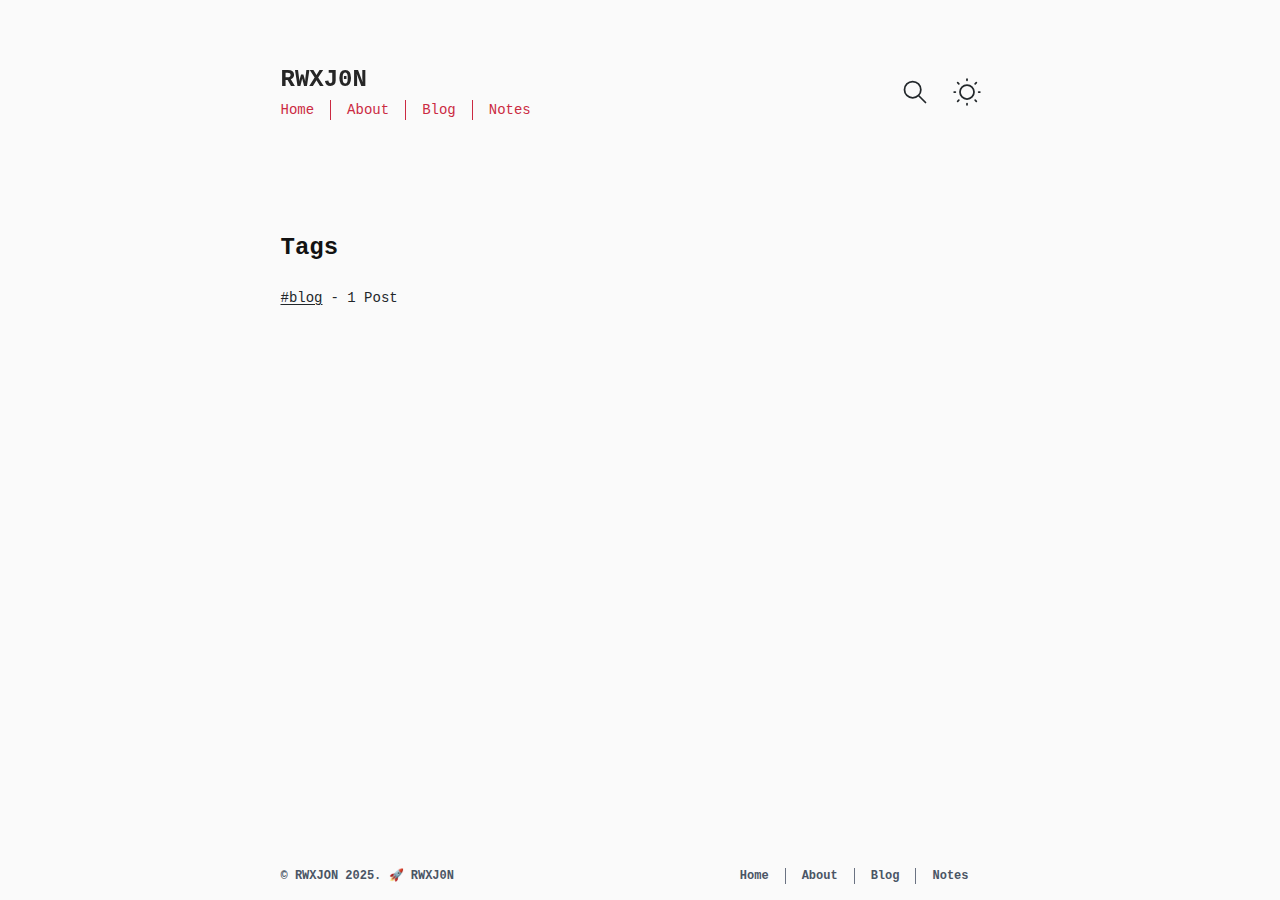
<file: tags/index.html>
<!DOCTYPE html><html class="scroll-smooth" lang="en-GB"> <head><meta charset="utf-8"><meta content="width=device-width, initial-scale=1.0" name="viewport"><title>All Tags • RWXJ0N</title><link href="/icon.svg" rel="icon" type="image/svg+xml"><link rel="icon" href="/favicon-32x32.png" type="image/png"><link href="/icons/apple-touch-icon.png" rel="apple-touch-icon"><link href="/manifest.webmanifest" rel="manifest"><link href="https://rwxjon.github.io/tags/" rel="canonical"><meta content="All Tags • RWXJ0N" name="title"><meta content="A list of all the topics I've written about in my posts" name="description"><meta content="RWXJON" name="author"><meta content="website" property="og:type"><meta content="All Tags" property="og:title"><meta content="A list of all the topics I've written about in my posts" property="og:description"><meta content="https://rwxjon.github.io/tags/" property="og:url"><meta content="RWXJ0N" property="og:site_name"><meta content="en_GB" property="og:locale"><meta content="https://rwxjon.github.io/social-card.png" property="og:image"><meta content="1200" property="og:image:width"><meta content="630" property="og:image:height"><meta content="summary_large_image" property="twitter:card"><meta content="https://rwxjon.github.io/tags/" property="twitter:url"><meta content="All Tags" property="twitter:title"><meta content="A list of all the topics I've written about in my posts" property="twitter:description"><meta content="https://rwxjon.github.io/social-card.png" property="twitter:image"><link href="/sitemap-index.xml" rel="sitemap"><link href="/rss.xml" title="Blog" rel="alternate" type="application/rss+xml"><link href="/notes/rss.xml" title="Notes" rel="alternate" type="application/rss+xml"><meta content="Astro v5.10.1" name="generator"><link rel="stylesheet" href="/_astro/_slug_.C5WcSbmL.css"></head> <body class="bg-global-bg text-global-text mx-auto flex min-h-screen max-w-3xl flex-col px-4 pt-16 font-mono text-sm font-normal antialiased sm:px-8"> <script>
	const lightModePref = window.matchMedia("(prefers-color-scheme: light)");

	function getUserPref() {
		const storedTheme = typeof localStorage !== "undefined" && localStorage.getItem("theme");
		return storedTheme || (lightModePref.matches ? "light" : "dark");
	}

	function setTheme(newTheme) {
		if (newTheme !== "light" && newTheme !== "dark") {
			return console.warn(
				`Invalid theme value '${newTheme}' received. Expected 'light' or 'dark'.`,
			);
		}

		const root = document.documentElement;

		// root already set to newTheme, exit early
		if (newTheme === root.getAttribute("data-theme")) {
			return;
		}

		root.setAttribute("data-theme", newTheme);

		if (typeof localStorage !== "undefined") {
			localStorage.setItem("theme", newTheme);
		}
	}

	// initial setup
	setTheme(getUserPref());

	// View Transitions hook to restore theme
	document.addEventListener("astro:after-swap", () => setTheme(getUserPref()));

	// listen for theme-change custom event, fired in src/components/ThemeToggle.astro
	document.addEventListener("theme-change", (e) => {
		setTheme(e.detail.theme);
	});

	// listen for prefers-color-scheme change.
	lightModePref.addEventListener("change", (e) => setTheme(e.matches ? "light" : "dark"));
</script> <a class="sr-only focus:not-sr-only focus:fixed focus:start-1 focus:top-1.5" href="#main">skip to content
</a> <header class="group relative mb-28 flex items-center" id="main-header"> <div class="flex sm:flex-col"> <a aria-current="false" class="inline-flex items-center grayscale hover:filter-none sm:relative sm:inline-block" href="/"> <!-- <svg
				aria-hidden="true"
				class="me-3 h-10 w-6 sm:absolute sm:-start-18 sm:me-0 sm:h-20 sm:w-12"
				fill="none"
				focusable="false"
				viewBox="0 0 272 480"
				xmlns="http://www.w3.org/2000/svg"
			>
				<title>Logo</title>
				<path
					d="M181.334 93.333v-40L226.667 80v40l-45.333-26.667ZM136.001 53.333 90.667 26.667v426.666L136.001 480V53.333Z"
					fill="#B04304"></path>
				<path
					d="m136.001 119.944 45.333-26.667 45.333 26.667-45.333 26.667-45.333-26.667ZM90.667 26.667 136.001 0l45.333 26.667-45.333 26.666-45.334-26.666ZM181.334 53.277l45.333-26.666L272 53.277l-45.333 26.667-45.333-26.667ZM0 213.277l45.333-26.667 45.334 26.667-45.334 26.667L0 213.277ZM136 239.944l-45.333-26.667v53.333L136 239.944Z"
					fill="#FF5D01"></path>
				<path
					d="m136 53.333 45.333-26.666v120L226.667 120V80L272 53.333V160l-90.667 53.333v240L136 480V306.667L45.334 360V240l45.333-26.667v53.334L136 240V53.333Z"
					fill="#53C68C"></path>
				<path d="M45.334 240 0 213.334v120L45.334 360V240Z" fill="#B04304"></path>
			</svg> --> <span class="text-xl font-bold sm:text-2xl">RWXJ0N</span> </a> <nav aria-label="Main menu" class="bg-global-bg/85 text-accent sm:divide-accent absolute -inset-x-4 top-14 hidden flex-col items-end gap-y-4 rounded-md py-4 shadow backdrop-blur-sm group-[.menu-open]:z-50 group-[.menu-open]:flex sm:static sm:z-auto sm:-ms-4 sm:mt-1 sm:flex sm:flex-row sm:items-center sm:divide-x sm:rounded-none sm:bg-transparent sm:py-0 sm:shadow-none sm:backdrop-blur-none" id="navigation-menu"> <a aria-current="false" class="px-4 py-4 underline-offset-2 hover:underline sm:py-0" href="/"> Home </a><a aria-current="false" class="px-4 py-4 underline-offset-2 hover:underline sm:py-0" href="/about/"> About </a><a aria-current="false" class="px-4 py-4 underline-offset-2 hover:underline sm:py-0" href="/posts/"> Blog </a><a aria-current="false" class="px-4 py-4 underline-offset-2 hover:underline sm:py-0" href="/notes/"> Notes </a> </nav> </div> <site-search class="ms-auto" id="search"> <button class="hover:text-accent flex h-9 w-9 cursor-pointer items-center justify-center rounded-md" aria-keyshortcuts="Control+K Meta+K" data-open-modal disabled> <svg aria-hidden="true" class="h-7 w-7" fill="none" height="16" stroke="currentColor" stroke-linecap="round" stroke-linejoin="round" stroke-width="1.5" viewBox="0 0 24 24" width="16" xmlns="http://www.w3.org/2000/svg"> <path d="M0 0h24v24H0z" stroke="none"></path> <path d="M3 10a7 7 0 1 0 14 0 7 7 0 1 0-14 0M21 21l-6-6"></path> </svg> <span class="sr-only">Open Search</span> </button> <dialog aria-label="search" class="bg-global-bg h-full max-h-full w-full max-w-full border border-zinc-400 shadow-sm backdrop:backdrop-blur-sm open:flex sm:mx-auto sm:mt-16 sm:mb-auto sm:h-max sm:max-h-[calc(100%-8rem)] sm:min-h-[15rem] sm:w-5/6 sm:max-w-[48rem] sm:rounded-md"> <div class="dialog-frame flex grow flex-col gap-4 p-6 pt-12 sm:pt-6"> <button class="ms-auto cursor-pointer rounded-md bg-zinc-200 p-2 font-semibold dark:bg-zinc-700" data-close-modal>Close</button> <div class="search-container"> <div id="cactus__search"></div> </div> </div> </dialog> </site-search> <script type="module" src="/_astro/Search.astro_astro_type_script_index_0_lang.fEYUxNp8.js"></script> <theme-toggle class="ms-2 sm:ms-4"> <button class="hover:text-accent relative h-9 w-9 cursor-pointer rounded-md p-2" type="button"> <span class="sr-only">Dark Theme</span> <svg aria-hidden="true" class="absolute start-1/2 top-1/2 h-7 w-7 -translate-x-1/2 -translate-y-1/2 scale-100 opacity-100 transition-all dark:scale-0 dark:opacity-0" fill="none" focusable="false" id="sun-svg" stroke-width="1.5" viewBox="0 0 24 24" xmlns="http://www.w3.org/2000/svg"> <path d="M12 18C15.3137 18 18 15.3137 18 12C18 8.68629 15.3137 6 12 6C8.68629 6 6 8.68629 6 12C6 15.3137 8.68629 18 12 18Z" stroke="currentColor" stroke-linecap="round" stroke-linejoin="round"></path> <path d="M22 12L23 12" stroke="currentColor" stroke-linecap="round" stroke-linejoin="round"></path> <path d="M12 2V1" stroke="currentColor" stroke-linecap="round" stroke-linejoin="round"></path> <path d="M12 23V22" stroke="currentColor" stroke-linecap="round" stroke-linejoin="round"></path> <path d="M20 20L19 19" stroke="currentColor" stroke-linecap="round" stroke-linejoin="round"></path> <path d="M20 4L19 5" stroke="currentColor" stroke-linecap="round" stroke-linejoin="round"></path> <path d="M4 20L5 19" stroke="currentColor" stroke-linecap="round" stroke-linejoin="round"></path> <path d="M4 4L5 5" stroke="currentColor" stroke-linecap="round" stroke-linejoin="round"></path> <path d="M1 12L2 12" stroke="currentColor" stroke-linecap="round" stroke-linejoin="round"></path> </svg> <svg aria-hidden="true" class="absolute start-1/2 top-1/2 h-7 w-7 -translate-x-1/2 -translate-y-1/2 scale-0 opacity-0 transition-all dark:scale-100 dark:opacity-100" fill="none" focusable="false" id="moon-svg" stroke="currentColor" stroke-width="1.5" viewBox="0 0 24 24" xmlns="http://www.w3.org/2000/svg"> <path d="M0 0h24v24H0z" fill="none" stroke="none"></path> <path d="M12 3c.132 0 .263 0 .393 0a7.5 7.5 0 0 0 7.92 12.446a9 9 0 1 1 -8.313 -12.454z"></path> <path d="M17 4a2 2 0 0 0 2 2a2 2 0 0 0 -2 2a2 2 0 0 0 -2 -2a2 2 0 0 0 2 -2"></path> <path d="M19 11h2m-1 -1v2"></path> </svg> </button> </theme-toggle> <script type="module" src="/_astro/ThemeToggle.astro_astro_type_script_index_0_lang.C1tldoqx.js"></script> <mobile-button> <button aria-expanded="false" aria-haspopup="menu" class="group relative ms-4 h-7 w-7 sm:invisible sm:hidden" id="toggle-navigation-menu" type="button"> <span class="sr-only">Open main menu</span> <svg aria-hidden="true" class="absolute start-1/2 top-1/2 h-full w-full -translate-x-1/2 -translate-y-1/2 transition-all group-aria-expanded:scale-0 group-aria-expanded:opacity-0" fill="none" focusable="false" id="line-svg" stroke="currentColor" stroke-width="1.5" viewBox="0 0 24 24" xmlns="http://www.w3.org/2000/svg"> <path d="M3.75 9h16.5m-16.5 6.75h16.5" stroke-linecap="round" stroke-linejoin="round"></path> </svg> <svg aria-hidden="true" class="text-accent absolute start-1/2 top-1/2 h-full w-full -translate-x-1/2 -translate-y-1/2 scale-0 opacity-0 transition-all group-aria-expanded:scale-100 group-aria-expanded:opacity-100" class="text-accent" fill="none" focusable="false" id="cross-svg" stroke="currentColor" stroke-width="1.5" viewBox="0 0 24 24" xmlns="http://www.w3.org/2000/svg"> <path d="M6 18L18 6M6 6l12 12" stroke-linecap="round" stroke-linejoin="round"></path> </svg> </button> </mobile-button> </header> <script type="module" src="/_astro/Header.astro_astro_type_script_index_0_lang.DuSsDY4R.js"></script> <main id="main">  <h1 class="title mb-6">Tags</h1> <ul class="space-y-4"> <li class="flex items-center gap-x-2"> <a class="cactus-link inline-block" href="/tags/blog/" title="View posts with the tag: blog">
&#35;blog </a> <span class="inline-block">
- 1 Post </span> </li> </ul>  </main> <footer class="mt-auto flex w-full flex-col items-center justify-center gap-y-2 pt-20 pb-4 text-center align-top font-semibold text-gray-600 sm:flex-row sm:justify-between sm:text-xs dark:text-gray-400"> <div class="me-0 sm:me-4">
&copy; RWXJON 2025.<span class="inline-block">&nbsp;🚀&nbsp;RWXJ0N</span> </div> <nav aria-labelledby="footer_links" class="flex gap-x-2 sm:gap-x-0 sm:divide-x sm:divide-gray-500"> <p id="footer_links" class="sr-only">More on this site</p> <a class="hover:text-global-text px-4 py-2 hover:underline sm:py-0" href="/"> Home </a><a class="hover:text-global-text px-4 py-2 hover:underline sm:py-0" href="/about/"> About </a><a class="hover:text-global-text px-4 py-2 hover:underline sm:py-0" href="/posts/"> Blog </a><a class="hover:text-global-text px-4 py-2 hover:underline sm:py-0" href="/notes/"> Notes </a> </nav> </footer> <script type="speculationrules">
			{
				"prefetch": [
					{
						"where": {
							"href_matches": "/*"
						},
						"eagerness": "immediate"
					}
				],
				"prerender": [
					{
						"where": {
							"href_matches": "/*"
						},
						"eagerness": "moderate"
					}
				]
			}
		</script> </body> </html>
</file>
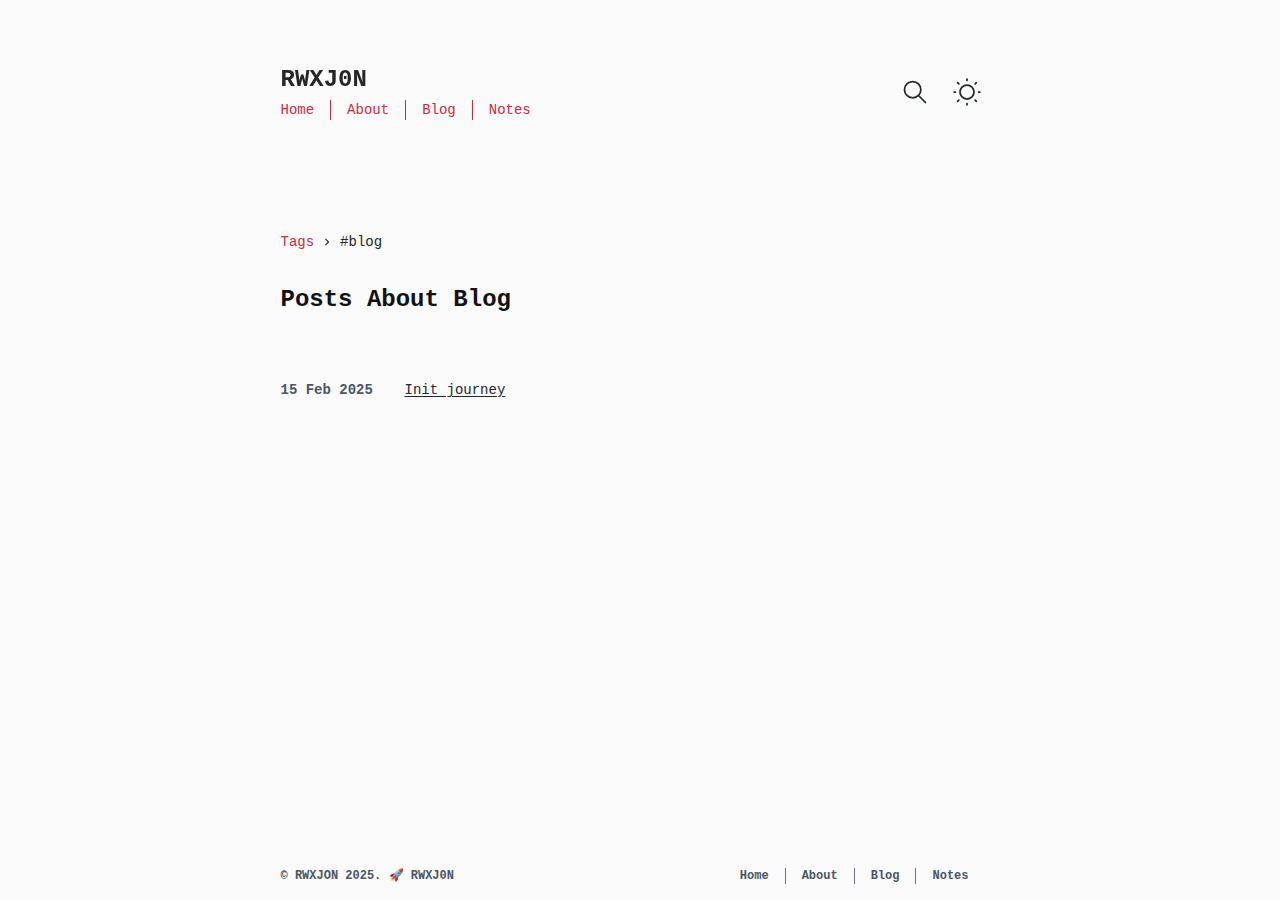
<file: tags/blog/index.html>
<!DOCTYPE html><html class="scroll-smooth" lang="en-GB"> <head><meta charset="utf-8"><meta content="width=device-width, initial-scale=1.0" name="viewport"><title>Posts about blog • RWXJ0N</title><link href="/icon.svg" rel="icon" type="image/svg+xml"><link rel="icon" href="/favicon-32x32.png" type="image/png"><link href="/icons/apple-touch-icon.png" rel="apple-touch-icon"><link href="/manifest.webmanifest" rel="manifest"><link href="https://rwxjon.github.io/tags/blog/" rel="canonical"><meta content="Posts about blog • RWXJ0N" name="title"><meta content="View all posts with the tag - blog" name="description"><meta content="RWXJON" name="author"><meta content="website" property="og:type"><meta content="Posts about blog" property="og:title"><meta content="View all posts with the tag - blog" property="og:description"><meta content="https://rwxjon.github.io/tags/blog/" property="og:url"><meta content="RWXJ0N" property="og:site_name"><meta content="en_GB" property="og:locale"><meta content="https://rwxjon.github.io/social-card.png" property="og:image"><meta content="1200" property="og:image:width"><meta content="630" property="og:image:height"><meta content="summary_large_image" property="twitter:card"><meta content="https://rwxjon.github.io/tags/blog/" property="twitter:url"><meta content="Posts about blog" property="twitter:title"><meta content="View all posts with the tag - blog" property="twitter:description"><meta content="https://rwxjon.github.io/social-card.png" property="twitter:image"><link href="/sitemap-index.xml" rel="sitemap"><link href="/rss.xml" title="Blog" rel="alternate" type="application/rss+xml"><link href="/notes/rss.xml" title="Notes" rel="alternate" type="application/rss+xml"><meta content="Astro v5.10.1" name="generator"><link rel="stylesheet" href="/_astro/_slug_.C5WcSbmL.css"></head> <body class="bg-global-bg text-global-text mx-auto flex min-h-screen max-w-3xl flex-col px-4 pt-16 font-mono text-sm font-normal antialiased sm:px-8"> <script>
	const lightModePref = window.matchMedia("(prefers-color-scheme: light)");

	function getUserPref() {
		const storedTheme = typeof localStorage !== "undefined" && localStorage.getItem("theme");
		return storedTheme || (lightModePref.matches ? "light" : "dark");
	}

	function setTheme(newTheme) {
		if (newTheme !== "light" && newTheme !== "dark") {
			return console.warn(
				`Invalid theme value '${newTheme}' received. Expected 'light' or 'dark'.`,
			);
		}

		const root = document.documentElement;

		// root already set to newTheme, exit early
		if (newTheme === root.getAttribute("data-theme")) {
			return;
		}

		root.setAttribute("data-theme", newTheme);

		if (typeof localStorage !== "undefined") {
			localStorage.setItem("theme", newTheme);
		}
	}

	// initial setup
	setTheme(getUserPref());

	// View Transitions hook to restore theme
	document.addEventListener("astro:after-swap", () => setTheme(getUserPref()));

	// listen for theme-change custom event, fired in src/components/ThemeToggle.astro
	document.addEventListener("theme-change", (e) => {
		setTheme(e.detail.theme);
	});

	// listen for prefers-color-scheme change.
	lightModePref.addEventListener("change", (e) => setTheme(e.matches ? "light" : "dark"));
</script> <a class="sr-only focus:not-sr-only focus:fixed focus:start-1 focus:top-1.5" href="#main">skip to content
</a> <header class="group relative mb-28 flex items-center" id="main-header"> <div class="flex sm:flex-col"> <a aria-current="false" class="inline-flex items-center grayscale hover:filter-none sm:relative sm:inline-block" href="/"> <!-- <svg
				aria-hidden="true"
				class="me-3 h-10 w-6 sm:absolute sm:-start-18 sm:me-0 sm:h-20 sm:w-12"
				fill="none"
				focusable="false"
				viewBox="0 0 272 480"
				xmlns="http://www.w3.org/2000/svg"
			>
				<title>Logo</title>
				<path
					d="M181.334 93.333v-40L226.667 80v40l-45.333-26.667ZM136.001 53.333 90.667 26.667v426.666L136.001 480V53.333Z"
					fill="#B04304"></path>
				<path
					d="m136.001 119.944 45.333-26.667 45.333 26.667-45.333 26.667-45.333-26.667ZM90.667 26.667 136.001 0l45.333 26.667-45.333 26.666-45.334-26.666ZM181.334 53.277l45.333-26.666L272 53.277l-45.333 26.667-45.333-26.667ZM0 213.277l45.333-26.667 45.334 26.667-45.334 26.667L0 213.277ZM136 239.944l-45.333-26.667v53.333L136 239.944Z"
					fill="#FF5D01"></path>
				<path
					d="m136 53.333 45.333-26.666v120L226.667 120V80L272 53.333V160l-90.667 53.333v240L136 480V306.667L45.334 360V240l45.333-26.667v53.334L136 240V53.333Z"
					fill="#53C68C"></path>
				<path d="M45.334 240 0 213.334v120L45.334 360V240Z" fill="#B04304"></path>
			</svg> --> <span class="text-xl font-bold sm:text-2xl">RWXJ0N</span> </a> <nav aria-label="Main menu" class="bg-global-bg/85 text-accent sm:divide-accent absolute -inset-x-4 top-14 hidden flex-col items-end gap-y-4 rounded-md py-4 shadow backdrop-blur-sm group-[.menu-open]:z-50 group-[.menu-open]:flex sm:static sm:z-auto sm:-ms-4 sm:mt-1 sm:flex sm:flex-row sm:items-center sm:divide-x sm:rounded-none sm:bg-transparent sm:py-0 sm:shadow-none sm:backdrop-blur-none" id="navigation-menu"> <a aria-current="false" class="px-4 py-4 underline-offset-2 hover:underline sm:py-0" href="/"> Home </a><a aria-current="false" class="px-4 py-4 underline-offset-2 hover:underline sm:py-0" href="/about/"> About </a><a aria-current="false" class="px-4 py-4 underline-offset-2 hover:underline sm:py-0" href="/posts/"> Blog </a><a aria-current="false" class="px-4 py-4 underline-offset-2 hover:underline sm:py-0" href="/notes/"> Notes </a> </nav> </div> <site-search class="ms-auto" id="search"> <button class="hover:text-accent flex h-9 w-9 cursor-pointer items-center justify-center rounded-md" aria-keyshortcuts="Control+K Meta+K" data-open-modal disabled> <svg aria-hidden="true" class="h-7 w-7" fill="none" height="16" stroke="currentColor" stroke-linecap="round" stroke-linejoin="round" stroke-width="1.5" viewBox="0 0 24 24" width="16" xmlns="http://www.w3.org/2000/svg"> <path d="M0 0h24v24H0z" stroke="none"></path> <path d="M3 10a7 7 0 1 0 14 0 7 7 0 1 0-14 0M21 21l-6-6"></path> </svg> <span class="sr-only">Open Search</span> </button> <dialog aria-label="search" class="bg-global-bg h-full max-h-full w-full max-w-full border border-zinc-400 shadow-sm backdrop:backdrop-blur-sm open:flex sm:mx-auto sm:mt-16 sm:mb-auto sm:h-max sm:max-h-[calc(100%-8rem)] sm:min-h-[15rem] sm:w-5/6 sm:max-w-[48rem] sm:rounded-md"> <div class="dialog-frame flex grow flex-col gap-4 p-6 pt-12 sm:pt-6"> <button class="ms-auto cursor-pointer rounded-md bg-zinc-200 p-2 font-semibold dark:bg-zinc-700" data-close-modal>Close</button> <div class="search-container"> <div id="cactus__search"></div> </div> </div> </dialog> </site-search> <script type="module" src="/_astro/Search.astro_astro_type_script_index_0_lang.fEYUxNp8.js"></script> <theme-toggle class="ms-2 sm:ms-4"> <button class="hover:text-accent relative h-9 w-9 cursor-pointer rounded-md p-2" type="button"> <span class="sr-only">Dark Theme</span> <svg aria-hidden="true" class="absolute start-1/2 top-1/2 h-7 w-7 -translate-x-1/2 -translate-y-1/2 scale-100 opacity-100 transition-all dark:scale-0 dark:opacity-0" fill="none" focusable="false" id="sun-svg" stroke-width="1.5" viewBox="0 0 24 24" xmlns="http://www.w3.org/2000/svg"> <path d="M12 18C15.3137 18 18 15.3137 18 12C18 8.68629 15.3137 6 12 6C8.68629 6 6 8.68629 6 12C6 15.3137 8.68629 18 12 18Z" stroke="currentColor" stroke-linecap="round" stroke-linejoin="round"></path> <path d="M22 12L23 12" stroke="currentColor" stroke-linecap="round" stroke-linejoin="round"></path> <path d="M12 2V1" stroke="currentColor" stroke-linecap="round" stroke-linejoin="round"></path> <path d="M12 23V22" stroke="currentColor" stroke-linecap="round" stroke-linejoin="round"></path> <path d="M20 20L19 19" stroke="currentColor" stroke-linecap="round" stroke-linejoin="round"></path> <path d="M20 4L19 5" stroke="currentColor" stroke-linecap="round" stroke-linejoin="round"></path> <path d="M4 20L5 19" stroke="currentColor" stroke-linecap="round" stroke-linejoin="round"></path> <path d="M4 4L5 5" stroke="currentColor" stroke-linecap="round" stroke-linejoin="round"></path> <path d="M1 12L2 12" stroke="currentColor" stroke-linecap="round" stroke-linejoin="round"></path> </svg> <svg aria-hidden="true" class="absolute start-1/2 top-1/2 h-7 w-7 -translate-x-1/2 -translate-y-1/2 scale-0 opacity-0 transition-all dark:scale-100 dark:opacity-100" fill="none" focusable="false" id="moon-svg" stroke="currentColor" stroke-width="1.5" viewBox="0 0 24 24" xmlns="http://www.w3.org/2000/svg"> <path d="M0 0h24v24H0z" fill="none" stroke="none"></path> <path d="M12 3c.132 0 .263 0 .393 0a7.5 7.5 0 0 0 7.92 12.446a9 9 0 1 1 -8.313 -12.454z"></path> <path d="M17 4a2 2 0 0 0 2 2a2 2 0 0 0 -2 2a2 2 0 0 0 -2 -2a2 2 0 0 0 2 -2"></path> <path d="M19 11h2m-1 -1v2"></path> </svg> </button> </theme-toggle> <script type="module" src="/_astro/ThemeToggle.astro_astro_type_script_index_0_lang.C1tldoqx.js"></script> <mobile-button> <button aria-expanded="false" aria-haspopup="menu" class="group relative ms-4 h-7 w-7 sm:invisible sm:hidden" id="toggle-navigation-menu" type="button"> <span class="sr-only">Open main menu</span> <svg aria-hidden="true" class="absolute start-1/2 top-1/2 h-full w-full -translate-x-1/2 -translate-y-1/2 transition-all group-aria-expanded:scale-0 group-aria-expanded:opacity-0" fill="none" focusable="false" id="line-svg" stroke="currentColor" stroke-width="1.5" viewBox="0 0 24 24" xmlns="http://www.w3.org/2000/svg"> <path d="M3.75 9h16.5m-16.5 6.75h16.5" stroke-linecap="round" stroke-linejoin="round"></path> </svg> <svg aria-hidden="true" class="text-accent absolute start-1/2 top-1/2 h-full w-full -translate-x-1/2 -translate-y-1/2 scale-0 opacity-0 transition-all group-aria-expanded:scale-100 group-aria-expanded:opacity-100" class="text-accent" fill="none" focusable="false" id="cross-svg" stroke="currentColor" stroke-width="1.5" viewBox="0 0 24 24" xmlns="http://www.w3.org/2000/svg"> <path d="M6 18L18 6M6 6l12 12" stroke-linecap="round" stroke-linejoin="round"></path> </svg> </button> </mobile-button> </header> <script type="module" src="/_astro/Header.astro_astro_type_script_index_0_lang.DuSsDY4R.js"></script> <main id="main">  <nav class="mb-8" aria-label="Breadcrumbs"> <ul class="flex items-center"> <li class="flex items-center"> <a class="text-accent" href="/tags/">Tags</a> <svg width="1em" height="1em" aria-hidden="true" class="mx-1.5" data-icon="mdi:chevron-right">   <symbol id="ai:mdi:chevron-right" viewBox="0 0 24 24"><path fill="currentColor" d="M8.59 16.58L13.17 12L8.59 7.41L10 6l6 6l-6 6z"/></symbol><use href="#ai:mdi:chevron-right"></use>  </svg> </li> <li aria-current="page" class=""><span aria-hidden="true">#</span>blog</li> </ul> </nav> <h1 class="title capitalize">Posts about blog</h1> <div class="prose prose-sm prose-cactus mb-16 max-w-none">   </div> <ul class="space-y-4"> <li class="gap-1 sm:grid-cols-[auto_1fr] grid"> <time datetime="2025-02-15T00:00:00.000Z" title="2025-02-15T00:00:00.000Z" class="min-w-30 font-semibold text-gray-600 dark:text-gray-400">15 Feb 2025</time> <h2><a class="cactus-link" href="/posts/init-journey/init-journey/"> Init journey </a> </h2>  </li> </ul>   </main> <footer class="mt-auto flex w-full flex-col items-center justify-center gap-y-2 pt-20 pb-4 text-center align-top font-semibold text-gray-600 sm:flex-row sm:justify-between sm:text-xs dark:text-gray-400"> <div class="me-0 sm:me-4">
&copy; RWXJON 2025.<span class="inline-block">&nbsp;🚀&nbsp;RWXJ0N</span> </div> <nav aria-labelledby="footer_links" class="flex gap-x-2 sm:gap-x-0 sm:divide-x sm:divide-gray-500"> <p id="footer_links" class="sr-only">More on this site</p> <a class="hover:text-global-text px-4 py-2 hover:underline sm:py-0" href="/"> Home </a><a class="hover:text-global-text px-4 py-2 hover:underline sm:py-0" href="/about/"> About </a><a class="hover:text-global-text px-4 py-2 hover:underline sm:py-0" href="/posts/"> Blog </a><a class="hover:text-global-text px-4 py-2 hover:underline sm:py-0" href="/notes/"> Notes </a> </nav> </footer> <script type="speculationrules">
			{
				"prefetch": [
					{
						"where": {
							"href_matches": "/*"
						},
						"eagerness": "immediate"
					}
				],
				"prerender": [
					{
						"where": {
							"href_matches": "/*"
						},
						"eagerness": "moderate"
					}
				]
			}
		</script> </body> </html>
</file>
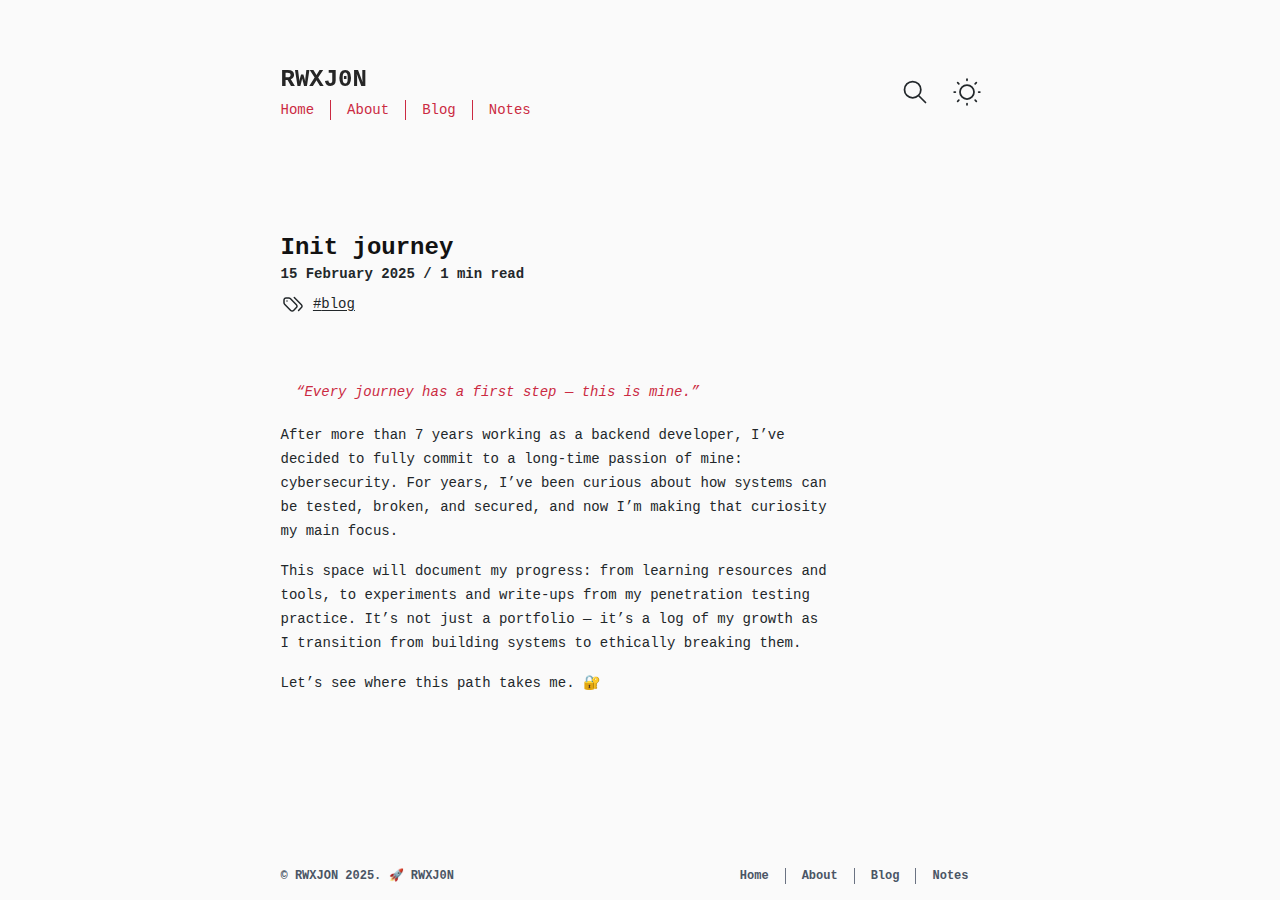
<file: posts/init-journey/init-journey/index.html>
<!DOCTYPE html><html class="scroll-smooth" lang="en-GB"> <head><meta charset="utf-8"><meta content="width=device-width, initial-scale=1.0" name="viewport"><title>Init journey • RWXJ0N</title><link href="/icon.svg" rel="icon" type="image/svg+xml"><link rel="icon" href="/favicon-32x32.png" type="image/png"><link href="/icons/apple-touch-icon.png" rel="apple-touch-icon"><link href="/manifest.webmanifest" rel="manifest"><link href="https://rwxjon.github.io/posts/init-journey/init-journey/" rel="canonical"><meta content="Init journey • RWXJ0N" name="title"><meta content="First post" name="description"><meta content="RWXJON" name="author"><meta content="article" property="og:type"><meta content="Init journey" property="og:title"><meta content="First post" property="og:description"><meta content="https://rwxjon.github.io/posts/init-journey/init-journey/" property="og:url"><meta content="RWXJ0N" property="og:site_name"><meta content="en_GB" property="og:locale"><meta content="https://rwxjon.github.io/og-image/init-journey/init-journey.png" property="og:image"><meta content="1200" property="og:image:width"><meta content="630" property="og:image:height"><meta content="RWXJON" property="article:author"><meta content="2025-02-15T00:00:00.000Z" property="article:published_time"><meta content="summary_large_image" property="twitter:card"><meta content="https://rwxjon.github.io/posts/init-journey/init-journey/" property="twitter:url"><meta content="Init journey" property="twitter:title"><meta content="First post" property="twitter:description"><meta content="https://rwxjon.github.io/og-image/init-journey/init-journey.png" property="twitter:image"><link href="/sitemap-index.xml" rel="sitemap"><link href="/rss.xml" title="Blog" rel="alternate" type="application/rss+xml"><link href="/notes/rss.xml" title="Notes" rel="alternate" type="application/rss+xml"><meta content="Astro v5.10.1" name="generator"><link rel="stylesheet" href="/_astro/_slug_.C5WcSbmL.css"></head> <body class="bg-global-bg text-global-text mx-auto flex min-h-screen max-w-3xl flex-col px-4 pt-16 font-mono text-sm font-normal antialiased sm:px-8"> <script>
	const lightModePref = window.matchMedia("(prefers-color-scheme: light)");

	function getUserPref() {
		const storedTheme = typeof localStorage !== "undefined" && localStorage.getItem("theme");
		return storedTheme || (lightModePref.matches ? "light" : "dark");
	}

	function setTheme(newTheme) {
		if (newTheme !== "light" && newTheme !== "dark") {
			return console.warn(
				`Invalid theme value '${newTheme}' received. Expected 'light' or 'dark'.`,
			);
		}

		const root = document.documentElement;

		// root already set to newTheme, exit early
		if (newTheme === root.getAttribute("data-theme")) {
			return;
		}

		root.setAttribute("data-theme", newTheme);

		if (typeof localStorage !== "undefined") {
			localStorage.setItem("theme", newTheme);
		}
	}

	// initial setup
	setTheme(getUserPref());

	// View Transitions hook to restore theme
	document.addEventListener("astro:after-swap", () => setTheme(getUserPref()));

	// listen for theme-change custom event, fired in src/components/ThemeToggle.astro
	document.addEventListener("theme-change", (e) => {
		setTheme(e.detail.theme);
	});

	// listen for prefers-color-scheme change.
	lightModePref.addEventListener("change", (e) => setTheme(e.matches ? "light" : "dark"));
</script> <a class="sr-only focus:not-sr-only focus:fixed focus:start-1 focus:top-1.5" href="#main">skip to content
</a> <header class="group relative mb-28 flex items-center" id="main-header"> <div class="flex sm:flex-col"> <a aria-current="false" class="inline-flex items-center grayscale hover:filter-none sm:relative sm:inline-block" href="/"> <!-- <svg
				aria-hidden="true"
				class="me-3 h-10 w-6 sm:absolute sm:-start-18 sm:me-0 sm:h-20 sm:w-12"
				fill="none"
				focusable="false"
				viewBox="0 0 272 480"
				xmlns="http://www.w3.org/2000/svg"
			>
				<title>Logo</title>
				<path
					d="M181.334 93.333v-40L226.667 80v40l-45.333-26.667ZM136.001 53.333 90.667 26.667v426.666L136.001 480V53.333Z"
					fill="#B04304"></path>
				<path
					d="m136.001 119.944 45.333-26.667 45.333 26.667-45.333 26.667-45.333-26.667ZM90.667 26.667 136.001 0l45.333 26.667-45.333 26.666-45.334-26.666ZM181.334 53.277l45.333-26.666L272 53.277l-45.333 26.667-45.333-26.667ZM0 213.277l45.333-26.667 45.334 26.667-45.334 26.667L0 213.277ZM136 239.944l-45.333-26.667v53.333L136 239.944Z"
					fill="#FF5D01"></path>
				<path
					d="m136 53.333 45.333-26.666v120L226.667 120V80L272 53.333V160l-90.667 53.333v240L136 480V306.667L45.334 360V240l45.333-26.667v53.334L136 240V53.333Z"
					fill="#53C68C"></path>
				<path d="M45.334 240 0 213.334v120L45.334 360V240Z" fill="#B04304"></path>
			</svg> --> <span class="text-xl font-bold sm:text-2xl">RWXJ0N</span> </a> <nav aria-label="Main menu" class="bg-global-bg/85 text-accent sm:divide-accent absolute -inset-x-4 top-14 hidden flex-col items-end gap-y-4 rounded-md py-4 shadow backdrop-blur-sm group-[.menu-open]:z-50 group-[.menu-open]:flex sm:static sm:z-auto sm:-ms-4 sm:mt-1 sm:flex sm:flex-row sm:items-center sm:divide-x sm:rounded-none sm:bg-transparent sm:py-0 sm:shadow-none sm:backdrop-blur-none" id="navigation-menu"> <a aria-current="false" class="px-4 py-4 underline-offset-2 hover:underline sm:py-0" href="/"> Home </a><a aria-current="false" class="px-4 py-4 underline-offset-2 hover:underline sm:py-0" href="/about/"> About </a><a aria-current="false" class="px-4 py-4 underline-offset-2 hover:underline sm:py-0" href="/posts/"> Blog </a><a aria-current="false" class="px-4 py-4 underline-offset-2 hover:underline sm:py-0" href="/notes/"> Notes </a> </nav> </div> <site-search class="ms-auto" id="search"> <button class="hover:text-accent flex h-9 w-9 cursor-pointer items-center justify-center rounded-md" aria-keyshortcuts="Control+K Meta+K" data-open-modal disabled> <svg aria-hidden="true" class="h-7 w-7" fill="none" height="16" stroke="currentColor" stroke-linecap="round" stroke-linejoin="round" stroke-width="1.5" viewBox="0 0 24 24" width="16" xmlns="http://www.w3.org/2000/svg"> <path d="M0 0h24v24H0z" stroke="none"></path> <path d="M3 10a7 7 0 1 0 14 0 7 7 0 1 0-14 0M21 21l-6-6"></path> </svg> <span class="sr-only">Open Search</span> </button> <dialog aria-label="search" class="bg-global-bg h-full max-h-full w-full max-w-full border border-zinc-400 shadow-sm backdrop:backdrop-blur-sm open:flex sm:mx-auto sm:mt-16 sm:mb-auto sm:h-max sm:max-h-[calc(100%-8rem)] sm:min-h-[15rem] sm:w-5/6 sm:max-w-[48rem] sm:rounded-md"> <div class="dialog-frame flex grow flex-col gap-4 p-6 pt-12 sm:pt-6"> <button class="ms-auto cursor-pointer rounded-md bg-zinc-200 p-2 font-semibold dark:bg-zinc-700" data-close-modal>Close</button> <div class="search-container"> <div id="cactus__search"></div> </div> </div> </dialog> </site-search> <script type="module" src="/_astro/Search.astro_astro_type_script_index_0_lang.fEYUxNp8.js"></script> <theme-toggle class="ms-2 sm:ms-4"> <button class="hover:text-accent relative h-9 w-9 cursor-pointer rounded-md p-2" type="button"> <span class="sr-only">Dark Theme</span> <svg aria-hidden="true" class="absolute start-1/2 top-1/2 h-7 w-7 -translate-x-1/2 -translate-y-1/2 scale-100 opacity-100 transition-all dark:scale-0 dark:opacity-0" fill="none" focusable="false" id="sun-svg" stroke-width="1.5" viewBox="0 0 24 24" xmlns="http://www.w3.org/2000/svg"> <path d="M12 18C15.3137 18 18 15.3137 18 12C18 8.68629 15.3137 6 12 6C8.68629 6 6 8.68629 6 12C6 15.3137 8.68629 18 12 18Z" stroke="currentColor" stroke-linecap="round" stroke-linejoin="round"></path> <path d="M22 12L23 12" stroke="currentColor" stroke-linecap="round" stroke-linejoin="round"></path> <path d="M12 2V1" stroke="currentColor" stroke-linecap="round" stroke-linejoin="round"></path> <path d="M12 23V22" stroke="currentColor" stroke-linecap="round" stroke-linejoin="round"></path> <path d="M20 20L19 19" stroke="currentColor" stroke-linecap="round" stroke-linejoin="round"></path> <path d="M20 4L19 5" stroke="currentColor" stroke-linecap="round" stroke-linejoin="round"></path> <path d="M4 20L5 19" stroke="currentColor" stroke-linecap="round" stroke-linejoin="round"></path> <path d="M4 4L5 5" stroke="currentColor" stroke-linecap="round" stroke-linejoin="round"></path> <path d="M1 12L2 12" stroke="currentColor" stroke-linecap="round" stroke-linejoin="round"></path> </svg> <svg aria-hidden="true" class="absolute start-1/2 top-1/2 h-7 w-7 -translate-x-1/2 -translate-y-1/2 scale-0 opacity-0 transition-all dark:scale-100 dark:opacity-100" fill="none" focusable="false" id="moon-svg" stroke="currentColor" stroke-width="1.5" viewBox="0 0 24 24" xmlns="http://www.w3.org/2000/svg"> <path d="M0 0h24v24H0z" fill="none" stroke="none"></path> <path d="M12 3c.132 0 .263 0 .393 0a7.5 7.5 0 0 0 7.92 12.446a9 9 0 1 1 -8.313 -12.454z"></path> <path d="M17 4a2 2 0 0 0 2 2a2 2 0 0 0 -2 2a2 2 0 0 0 -2 -2a2 2 0 0 0 2 -2"></path> <path d="M19 11h2m-1 -1v2"></path> </svg> </button> </theme-toggle> <script type="module" src="/_astro/ThemeToggle.astro_astro_type_script_index_0_lang.C1tldoqx.js"></script> <mobile-button> <button aria-expanded="false" aria-haspopup="menu" class="group relative ms-4 h-7 w-7 sm:invisible sm:hidden" id="toggle-navigation-menu" type="button"> <span class="sr-only">Open main menu</span> <svg aria-hidden="true" class="absolute start-1/2 top-1/2 h-full w-full -translate-x-1/2 -translate-y-1/2 transition-all group-aria-expanded:scale-0 group-aria-expanded:opacity-0" fill="none" focusable="false" id="line-svg" stroke="currentColor" stroke-width="1.5" viewBox="0 0 24 24" xmlns="http://www.w3.org/2000/svg"> <path d="M3.75 9h16.5m-16.5 6.75h16.5" stroke-linecap="round" stroke-linejoin="round"></path> </svg> <svg aria-hidden="true" class="text-accent absolute start-1/2 top-1/2 h-full w-full -translate-x-1/2 -translate-y-1/2 scale-0 opacity-0 transition-all group-aria-expanded:scale-100 group-aria-expanded:opacity-100" class="text-accent" fill="none" focusable="false" id="cross-svg" stroke="currentColor" stroke-width="1.5" viewBox="0 0 24 24" xmlns="http://www.w3.org/2000/svg"> <path d="M6 18L18 6M6 6l12 12" stroke-linecap="round" stroke-linejoin="round"></path> </svg> </button> </mobile-button> </header> <script type="module" src="/_astro/Header.astro_astro_type_script_index_0_lang.DuSsDY4R.js"></script> <main id="main">  <article class="grow break-words" data-pagefind-body> <div id="blog-hero" class="mb-12"><h1 class="title"> Init journey </h1> <div class="flex flex-wrap items-center gap-x-3 gap-y-2"> <p class="font-semibold"> <time datetime="2025-02-15T00:00:00.000Z" title="2025-02-15T00:00:00.000Z">15 February 2025</time> /  1 min read </p>  </div> <div class="mt-2"> <svg aria-hidden="true" class="inline-block h-6 w-6" fill="none" focusable="false" stroke="currentColor" stroke-linecap="round" stroke-linejoin="round" stroke-width="1.5" viewBox="0 0 24 24" xmlns="http://www.w3.org/2000/svg"> <path d="M0 0h24v24H0z" fill="none" stroke="none"></path> <path d="M7.859 6h-2.834a2.025 2.025 0 0 0 -2.025 2.025v2.834c0 .537 .213 1.052 .593 1.432l6.116 6.116a2.025 2.025 0 0 0 2.864 0l2.834 -2.834a2.025 2.025 0 0 0 0 -2.864l-6.117 -6.116a2.025 2.025 0 0 0 -1.431 -.593z"></path> <path d="M17.573 18.407l2.834 -2.834a2.025 2.025 0 0 0 0 -2.864l-7.117 -7.116"></path> <path d="M6 9h-.01"></path> </svg> <span class="contents"> <a class="cactus-link inline-block before:content-['#']" data-pagefind-filter="tag:blog" href="/tags/blog/"><span class="sr-only">View more blogs with the tag&nbsp;</span>blog </a> </span>  </div></div> <div class="flex flex-col gap-10 lg:flex-row lg:items-start">  <div class="prose prose-sm prose-headings:font-semibold prose-headings:text-accent-2 prose-headings:before:absolute prose-headings:before:-ms-4 prose-headings:before:text-gray-600 prose-headings:hover:before:text-accent sm:prose-headings:before:content-['#'] sm:prose-th:before:content-none">  <blockquote>
<p><em>Every journey has a first step — this is mine.</em></p>
</blockquote>
<p>After more than 7 years working as a backend developer, I’ve decided to fully commit to a long-time passion of mine: cybersecurity.
For years, I’ve been curious about how systems can be tested, broken, and secured, and now I’m making that curiosity my main focus.</p>
<p>This space will document my progress: from learning resources and tools, to experiments and write-ups from my penetration testing practice. It’s not just a portfolio — it’s a log of my growth as I transition from building systems to ethically breaking them.</p>
<p>Let’s see where this path takes me. 🔐</p>   </div> </div> </article> <button class="hover:border-link fixed end-4 bottom-8 z-90 flex h-10 w-10 translate-y-28 cursor-pointer items-center justify-center rounded-full border-2 border-transparent bg-zinc-200 text-3xl opacity-0 transition-all transition-discrete duration-300 data-[show=true]:translate-y-0 data-[show=true]:opacity-100 sm:end-8 sm:h-12 sm:w-12 dark:bg-zinc-700" data-show="false" id="to-top-btn"> <span class="sr-only">Back to top</span> <svg aria-hidden="true" class="h-6 w-6" fill="none" focusable="false" stroke="currentColor" stroke-width="2" viewBox="0 0 24 24" xmlns="http://www.w3.org/2000/svg"> <path d="M4.5 15.75l7.5-7.5 7.5 7.5" stroke-linecap="round" stroke-linejoin="round"></path> </svg> </button>  </main> <footer class="mt-auto flex w-full flex-col items-center justify-center gap-y-2 pt-20 pb-4 text-center align-top font-semibold text-gray-600 sm:flex-row sm:justify-between sm:text-xs dark:text-gray-400"> <div class="me-0 sm:me-4">
&copy; RWXJON 2025.<span class="inline-block">&nbsp;🚀&nbsp;RWXJ0N</span> </div> <nav aria-labelledby="footer_links" class="flex gap-x-2 sm:gap-x-0 sm:divide-x sm:divide-gray-500"> <p id="footer_links" class="sr-only">More on this site</p> <a class="hover:text-global-text px-4 py-2 hover:underline sm:py-0" href="/"> Home </a><a class="hover:text-global-text px-4 py-2 hover:underline sm:py-0" href="/about/"> About </a><a class="hover:text-global-text px-4 py-2 hover:underline sm:py-0" href="/posts/"> Blog </a><a class="hover:text-global-text px-4 py-2 hover:underline sm:py-0" href="/notes/"> Notes </a> </nav> </footer> <script type="speculationrules">
			{
				"prefetch": [
					{
						"where": {
							"href_matches": "/*"
						},
						"eagerness": "immediate"
					}
				],
				"prerender": [
					{
						"where": {
							"href_matches": "/*"
						},
						"eagerness": "moderate"
					}
				]
			}
		</script> </body> </html> <script type="module">const e=document.getElementById("to-top-btn"),n=document.getElementById("blog-hero");function c(t){t.forEach(o=>{e.dataset.show=(!o.isIntersecting).toString()})}e.addEventListener("click",()=>{document.documentElement.scrollTo({behavior:"smooth",top:0})});const r=new IntersectionObserver(c);r.observe(n);</script>
</file>
